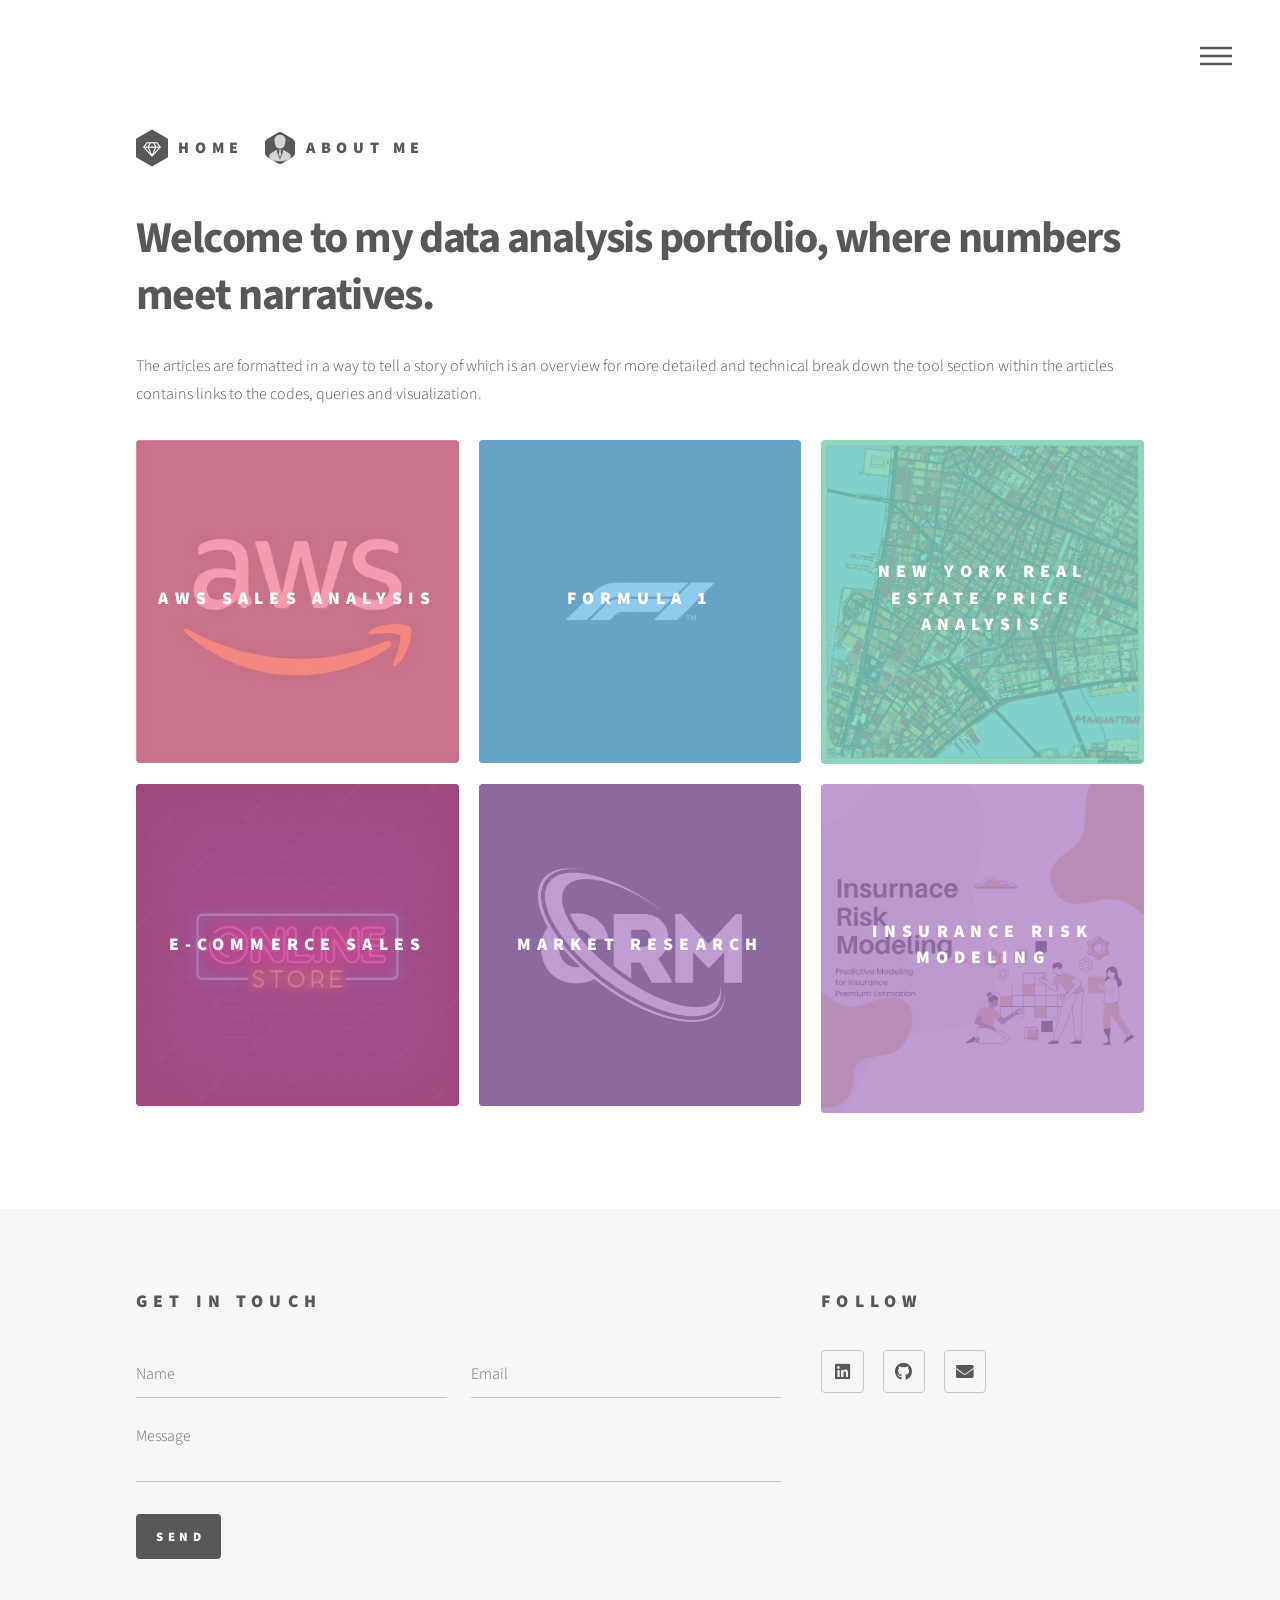
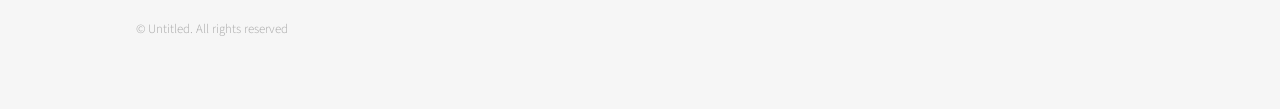
<file: index.html>
<html>
	<head>
		<title>Data Analysis Project Portfolio by Dagem H Tewodros </title>
		<meta charset="utf-8" />
		<meta name="viewport" content="width=device-width, initial-scale=1, user-scalable=no" />
		<link rel="stylesheet" href="assets/css/main.css" />
		<noscript><link rel="stylesheet" href="assets/css/noscript.css" /></noscript>
	</head>
	<body class="is-preload">
		<!-- Wrapper -->
			<div id="wrapper">

				<!-- Header -->
					<header id="header">
    					<div class="inner">
     					   <!-- Logo Container -->
      						  <div class="logo-container" style="display: flex; align-items: center;">
        			    <!-- First Logo and Link -->
           					 <a href="index.html" class="logo" style="display: flex; align-items: center; margin-right: 20px;">
             				   <span class="symbol"><img src="images/logo.svg" alt="" style="height: 40px;"/></span>
            					<span class="title">Home</span>
            				</a>

           				 <!-- Second Logo and Link -->
            				<a href="About Me.html" class="logo" style="display: flex; align-items: center;">
             				   <span class="symbol"><img src="images/about_me.svg" alt="" style="height: 40px;"/></span>
                				<span class="title">About Me</span>
            				</a>
        				</div>

       				 <!-- Nav -->
       					 <nav>
       					     <ul>
       					         <li><a href="#menu">Menu</a></li>
           					 </ul>
       					 </nav>
  					  </div>
					</header>


				<!-- Menu -->
					<nav id="menu">
						<h2>Menu</h2>
						<ul>
							<li><a href="index.html">Home</a></li>
							<li><a href="About Me.html">About Me</a></li>
						</ul>
					</nav>

				<!-- Main -->
					<div id="main">
						<div class="inner">
							<header>
								<h1>Welcome to my data analysis portfolio, where numbers meet narratives.</h1>
								<p>The articles are formatted in a way to tell a story of which is an overview for more detailed and technical break down the tool section within the articles contains links to the codes, queries and visualization. </p>
							</header>
							<section class="tiles">
								<article class="style1">
									<span class="image">
										<img src="images/AWS logo.jpeg" alt="" />
									</span>
									<a href="AWS Sales Analysis.html">
										<h2>AWS Sales Analysis</h2>
										<div class="content">
											<p>Data Normalization and Cleaning Through MySQL and Visualization Through Tableau</p>
										</div>
									</a>
								</article>
								<article class="style2">
									<span class="image">
										<img src="images/Formula one.jpeg" alt="" />
									</span>
									<a href="Formula 1.html">
										<h2>Formula 1</h2>
										<div class="content">
											<p>Data Cleaning and Expolration Through MySQL and Visualization Through Power BI </p>
										</div>
									</a>
								</article>
								<article class="style3">
									<span class="image">
										<img src="images/manhattan.png" alt="" />
									</span>
									<a href="New York Real Estate Price Analysis.html">
										<h2> New York Real Estate Price Analysis </h2>
										<div class="content">
											<p> Data Cleaning,Price Forcasting and Visualization Through Python</p>
										</div>
									</a>
								</article>
								<article class="style4">
									<span class="image">
										<img src="images/online shop.jpeg" alt="" />
									</span>
									<a href="E-Commerce Sales.html">
										<h2>E-Commerce Sales</h2>
										<div class="content">
											<p>Data Cleaning and Expolration Through MySQL and Visualization Through Power BI.</p>
										</div>
									</a>
								</article>
								<article class="style5">
									<span class="image">
										<img src="images/CRM icon.jpg" alt="" />
									</span>
									<a href="Market Research.html">
										<h2>Market Research</h2>
										<div class="content">
											<p>Collected and visualized(via Tableau) CRM data  from 2018–2023, resulting in a full market research report on Market trends and Competitor analysis.</p>
										</div>
									</a>
								</article>
								<article class="style5">
									<span class="image">
										<img src="images/Insurance Risk Modeling.png" alt="" />
									</span>
									<a href="Insurance Premium Pricing.html">
										<h2>Insurance Risk Modeling</h2>
										<div class="content">
											<p></p>
										</div>
									</a>
							</section>
						</div>
					</div>

				<!-- Footer -->
					<footer id="footer">
						<div class="inner">
							<section>
								<h2>Get in touch</h2>
								<form method="post" action="https://formspree.io/f/mrbzwany">
									<div class="fields">
										<div class="field half">
											<input type="text" name="name" id="name" placeholder="Name" required />
										</div>
										<div class="field half">
											<input type="email" name="email" id="email" placeholder="Email" required />
										</div>
										<div class="field">
											<textarea name="message" id="message" placeholder="Message" required></textarea>
										</div>
									</div>
									<ul class="actions">
										<li><input type="submit" value="Send" class="primary" /></li>
									</ul>
								</form>
							</section>
							<section>
								<h2>Follow</h2>
								<ul class="icons">
									<li><a href="https://www.linkedin.com/in/dagem-tewodros-414604302/" class="icon brands style2 fa-linkedin"><span class="label">Linked in</span></a></li>
									<li><a href="https://github.com/Dagem-H-Tewodros" class="icon brands style2 fa-github"><span class="label">GitHub</span></a></li>
									<li><a href="mailto:dagem.h.tewodros@gmail.com" class="icon solid style2 fa-envelope"><span class="label">Email</span></a></li>
								</ul>
							</section>
							<ul class="copyright">
								<li>&copy; Untitled. All rights reserved</li></li>
							</ul>
						</div>
					</footer>

			</div>

		<!-- Scripts -->
			<script src="assets/js/jquery.min.js"></script>
			<script src="assets/js/browser.min.js"></script>
			<script src="assets/js/breakpoints.min.js"></script>
			<script src="assets/js/util.js"></script>
			<script src="assets/js/main.js"></script>

	</body>
</html>
</file>
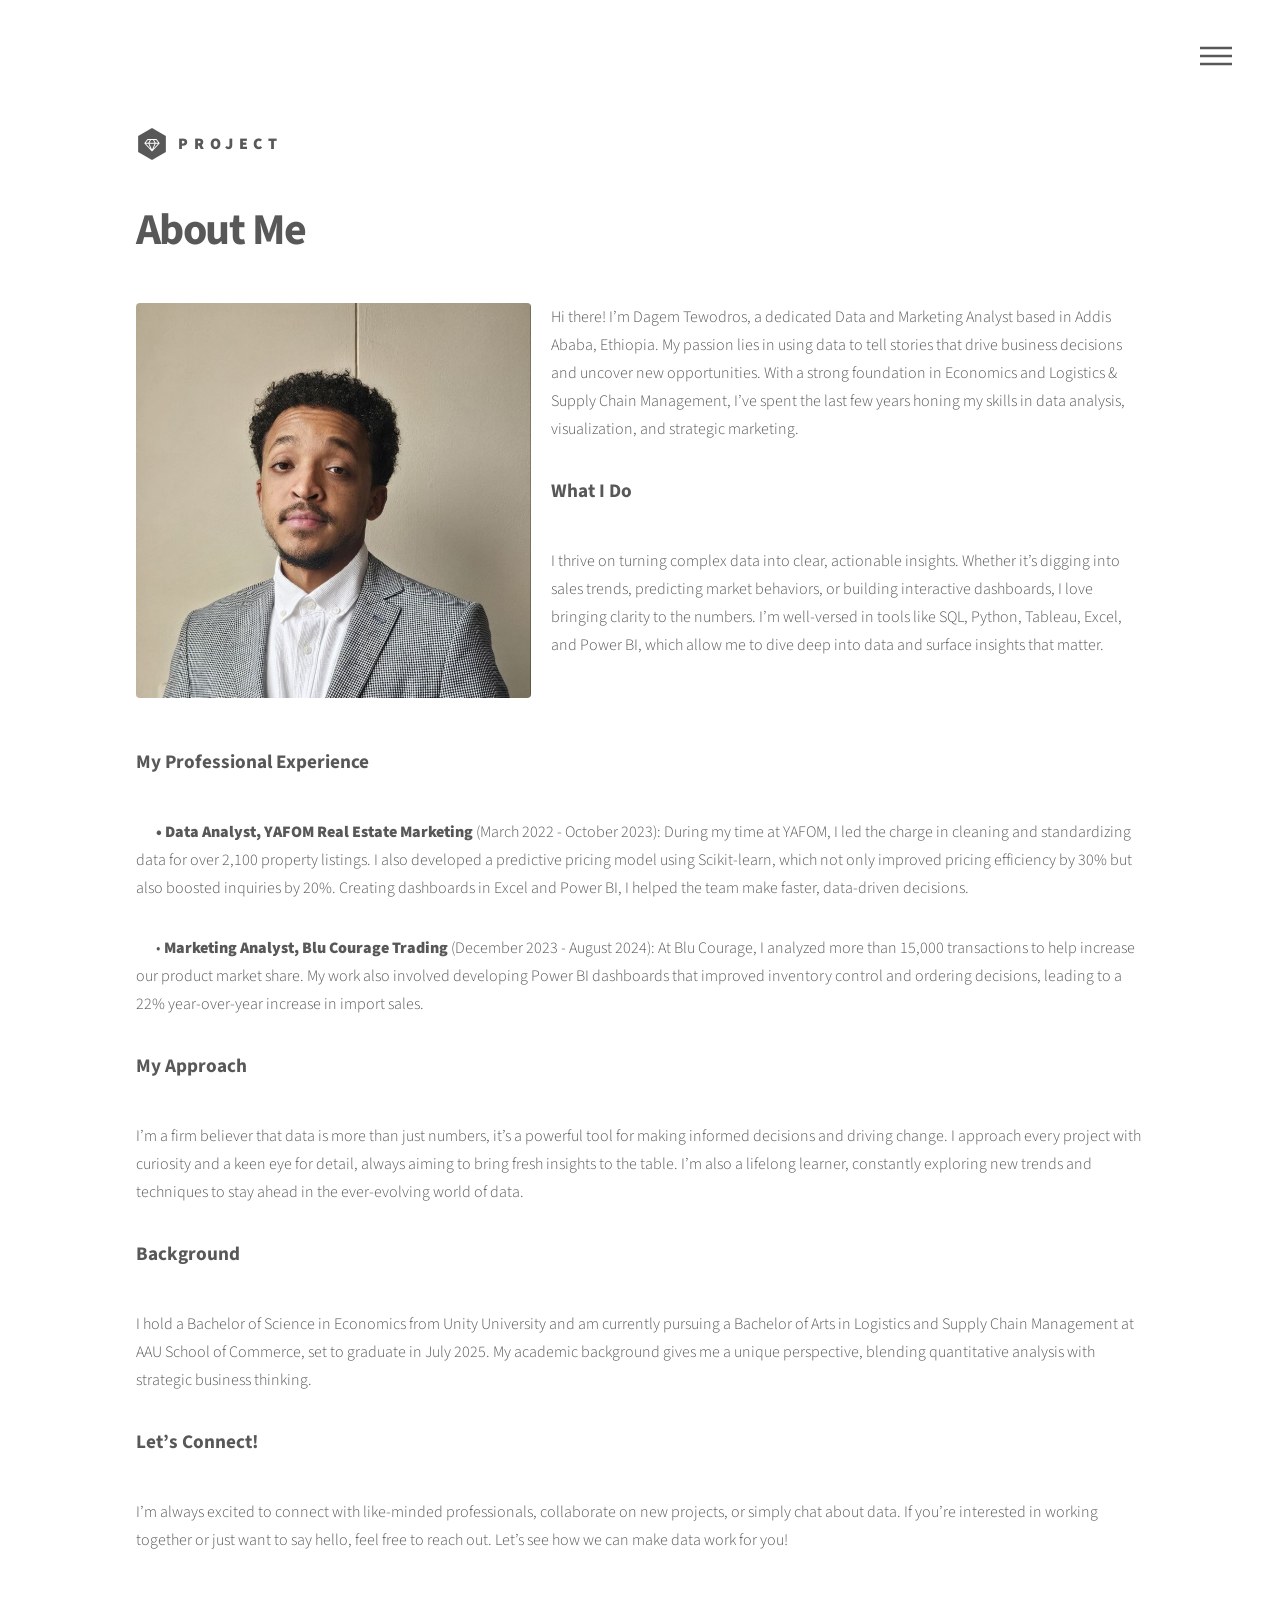
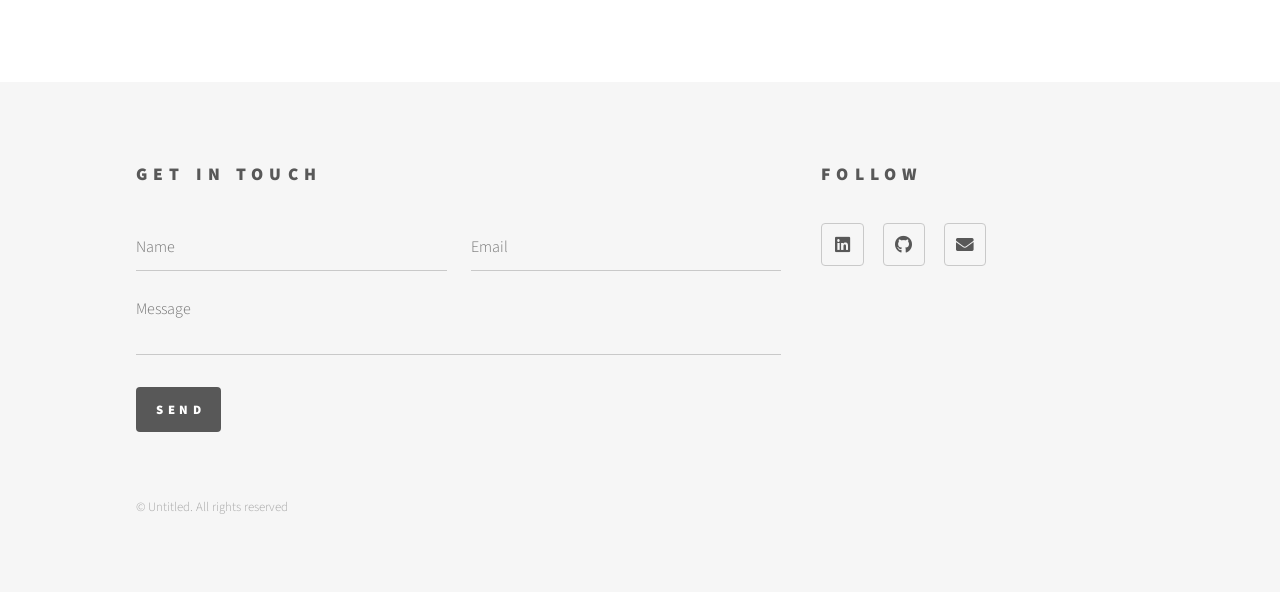
<file: About Me.html>
<!DOCTYPE HTML>
<!--
    Phantom by HTML5 UP
    html5up.net | @ajlkn
    Free for personal and commercial use under the CCA 3.0 license (html5up.net/license)
-->
<html>

<head>
    <title>About Me</title>
    <meta charset="utf-8" />
    <meta name="viewport" content="width=device-width, initial-scale=1, user-scalable=no" />
    <link rel="stylesheet" href="assets/css/main.css" />
    <noscript>
        <link rel="stylesheet" href="assets/css/noscript.css" />
    </noscript>

    <style>
        /* Flex container */
        .container {
            display: flex;
            align-items: flex-start;
        }

        /* Image container */
        .image.main {
            width: 40%;
            max-width: 600px;
            margin-right: 20px; /* Space between image and text */
        }

        .image.main img {
            width: 100%;
            height: auto;
            object-fit: cover;
        }

        /* Paragraph container */
        .content {
            width: 60%;
        }
    </style>
</head>

<body class="is-preload">
    <!-- Wrapper -->
    <div id="wrapper">

        <!-- Header -->
        <header id="header">
            <div class="inner">

                <!-- Logo -->
                <a href="index.html" class="logo">
                    <span class="symbol"><img src="images/logo.svg" alt="" /></span><span class="title">Project</span>
                </a>

                <!-- Nav -->
                <nav>
                    <ul>
                        <li><a href="#menu">Menu</a></li>
                    </ul>
                </nav>

            </div>
        </header>

        <!-- Menu -->
        <nav id="menu">
            <h2>Menu</h2>
            <ul>
                <li><a href="index.html">Home</a></li>
                <li><a href="About Me.html">About</a></li>
            </ul>
        </nav>

        <!-- Main -->
        <div id="main">
            <div class="inner">
                <h1>About Me</h1>

                <!-- Flex container for image and paragraph -->
                <div class="container">
                    <!-- Image -->
                    <span class="image main"><img src="images/1.jpg" alt="About Me Image" /></span>

                    <!-- Text content -->
                    <div class="content">
                        <p>Hi there! I’m Dagem Tewodros, a dedicated Data and Marketing Analyst based in Addis Ababa, Ethiopia. My passion lies in using data to tell stories that drive business decisions and uncover new opportunities. With a strong foundation in Economics and Logistics & Supply Chain Management, I’ve spent the last few years honing my skills in data analysis, visualization, and strategic marketing.</p>
						<p style="font-weight: bold; font-size: 1.2em;">What I Do</p>
                        <p>I thrive on turning complex data into clear, actionable insights. Whether it’s digging into sales trends, predicting market behaviors, or building interactive dashboards, I love bringing clarity to the numbers. I’m well-versed in tools like SQL, Python, Tableau, Excel, and Power BI, which allow me to dive deep into data and surface insights that matter.</p>

                    </div>
                </div>
                <p style="font-weight: bold; font-size: 1.2em;">My Professional Experience</p>
<p style="text-indent: 20px;"><b>• Data Analyst, YAFOM Real Estate Marketing </b>(March 2022 - October 2023): During my time at YAFOM, I led the charge in cleaning and standardizing data for over 2,100 property listings. I also developed a predictive pricing model using Scikit-learn, which not only improved pricing efficiency by 30% but also boosted inquiries by 20%. Creating dashboards in Excel and Power BI, I helped the team make faster, data-driven decisions.</p>
<p style="text-indent: 20px;">•<b> Marketing Analyst, Blu Courage Trading </b>(December 2023 - August 2024): At Blu Courage, I analyzed more than 15,000 transactions to help increase our product market share. My work also involved developing Power BI dashboards that improved inventory control and ordering decisions, leading to a 22% year-over-year increase in import sales. </p>

<p style="font-weight: bold; font-size: 1.2em;">My Approach</p>
<p>I’m a firm believer that data is more than just numbers, it’s a powerful tool for making informed decisions and driving change. I approach every project with curiosity and a keen eye for detail, always aiming to bring fresh insights to the table. I’m also a lifelong learner, constantly exploring new trends and techniques to stay ahead in the ever-evolving world of data.</p>

<p style="font-weight: bold; font-size: 1.2em;">Background</p>
<p>I hold a Bachelor of Science in Economics from Unity University and am currently pursuing a Bachelor of Arts in Logistics and Supply Chain Management at AAU School of Commerce, set to graduate in July 2025. My academic background gives me a unique perspective, blending quantitative analysis with strategic business thinking.</p>

<p style="font-weight: bold; font-size: 1.2em;">Let’s Connect!</p>
<p>I’m always excited to connect with like-minded professionals, collaborate on new projects, or simply chat about data. If you’re interested in working together or just want to say hello, feel free to reach out. Let’s see how we can make data work for you!</p>
                
            </div>
        </div>

        <!-- Footer -->
        <footer id="footer">
            <div class="inner">
                <section>
                    <h2>Get in touch</h2>
                    <form method="post" action="https://formspree.io/f/mrbzwany">
                        <div class="fields">
                            <div class="field half">
                                <input type="text" name="name" id="name" placeholder="Name" required />
                            </div>
                            <div class="field half">
                                <input type="email" name="email" id="email" placeholder="Email" required />
                            </div>
                            <div class="field">
                                <textarea name="message" id="message" placeholder="Message" required></textarea>
                            </div>
                        </div>
                        <ul class="actions">
                            <li><input type="submit" value="Send" class="primary" /></li>
                        </ul>
                    </form>
                </section>
                
                <section>
                    <h2>Follow</h2>
                    <ul class="icons">
                        <li><a href="https://www.linkedin.com/in/dagem-tewodros-414604302/"
                                class="icon brands style2 fa-linkedin"><span class="label">Linked in</span></a></li>
                        <li><a href="https://github.com/Dagem-H-Tewodros" class="icon brands style2 fa-github"><span
                                    class="label">GitHub</span></a></li>
                        <li><a href="mailto:dagem.h.tewodros@gmail.com" class="icon solid style2 fa-envelope"><span
                                    class="label">Email</span></a></li>
                    </ul>
                </section>
                <ul class="copyright">
                    <li>&copy; Untitled. All rights reserved</li>
                    
                </ul>
            </div>
        </footer>

    </div>

    <!-- Scripts -->
    <script src="assets/js/jquery.min.js"></script>
    <script src="assets/js/browser.min.js"></script>
    <script src="assets/js/breakpoints.min.js"></script>
    <script src="assets/js/util.js"></script>
    <script src="assets/js/main.js"></script>

</body>

</html>
</file>
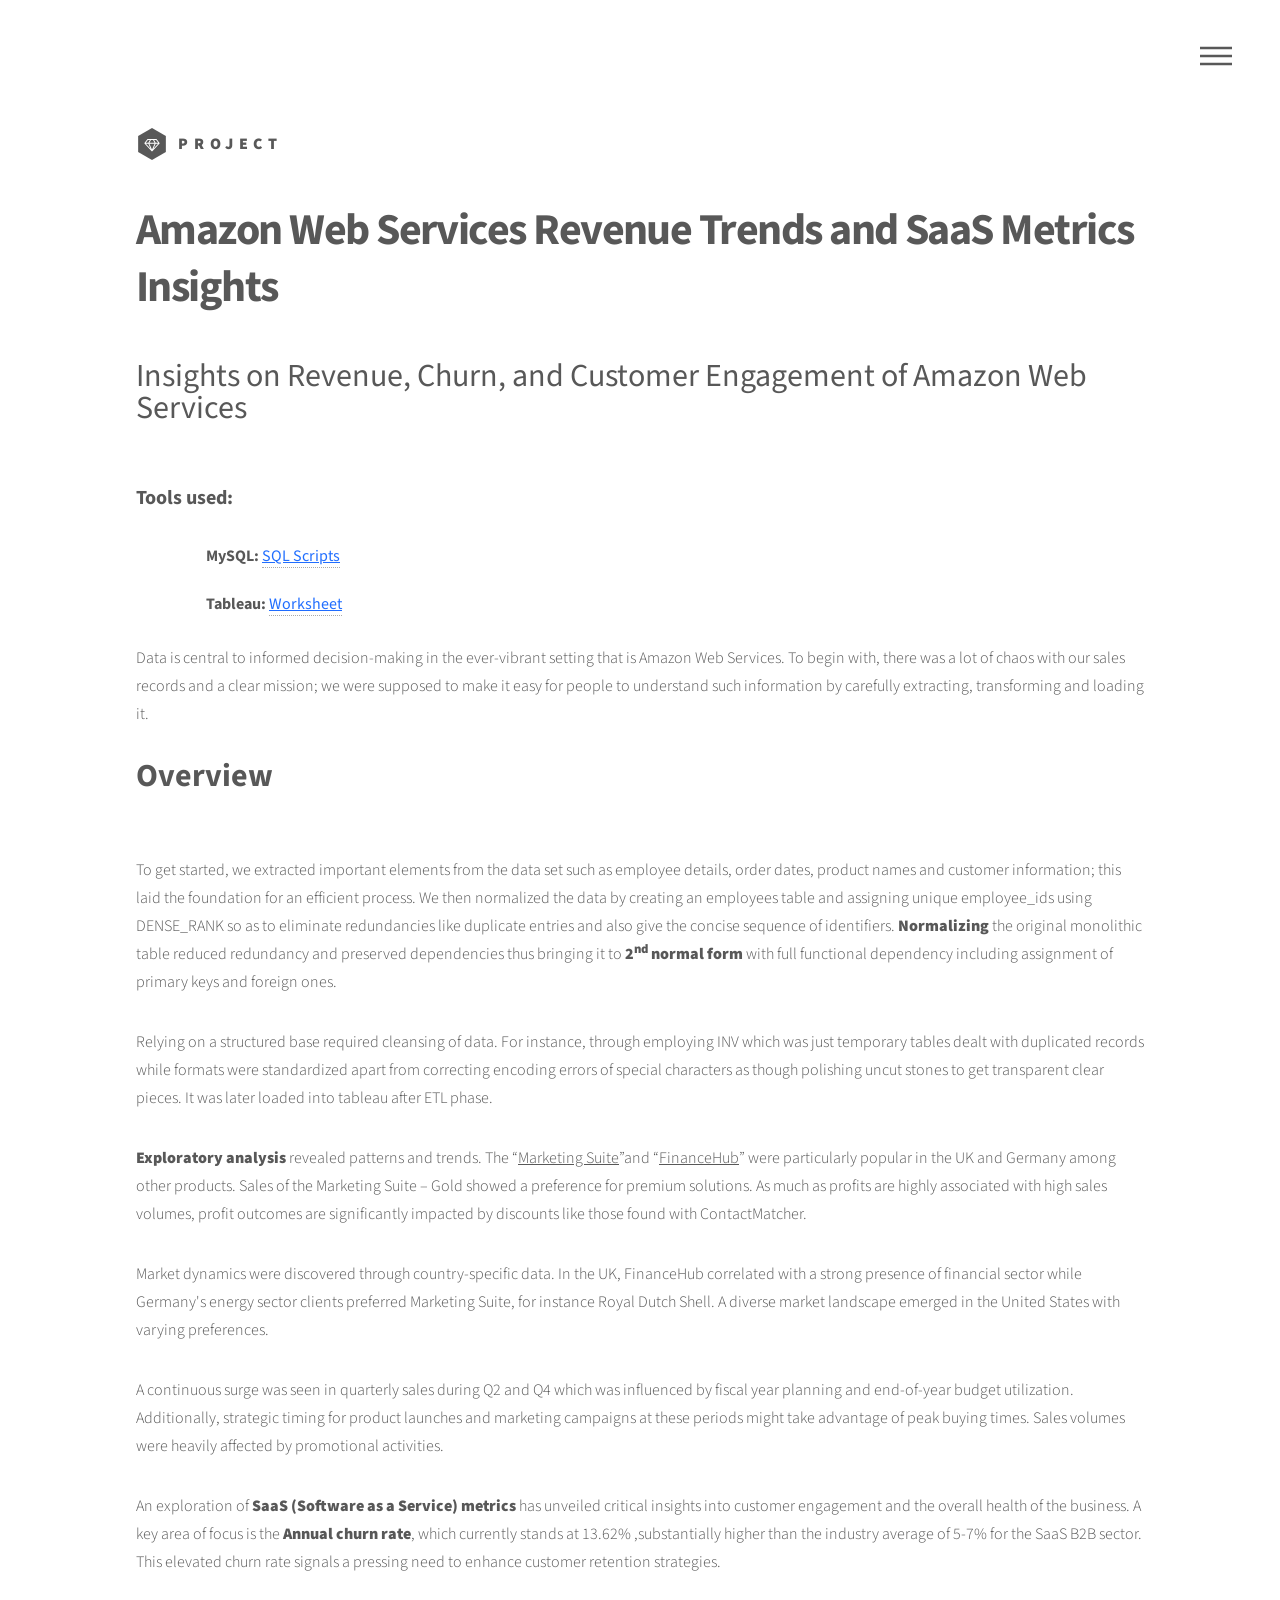
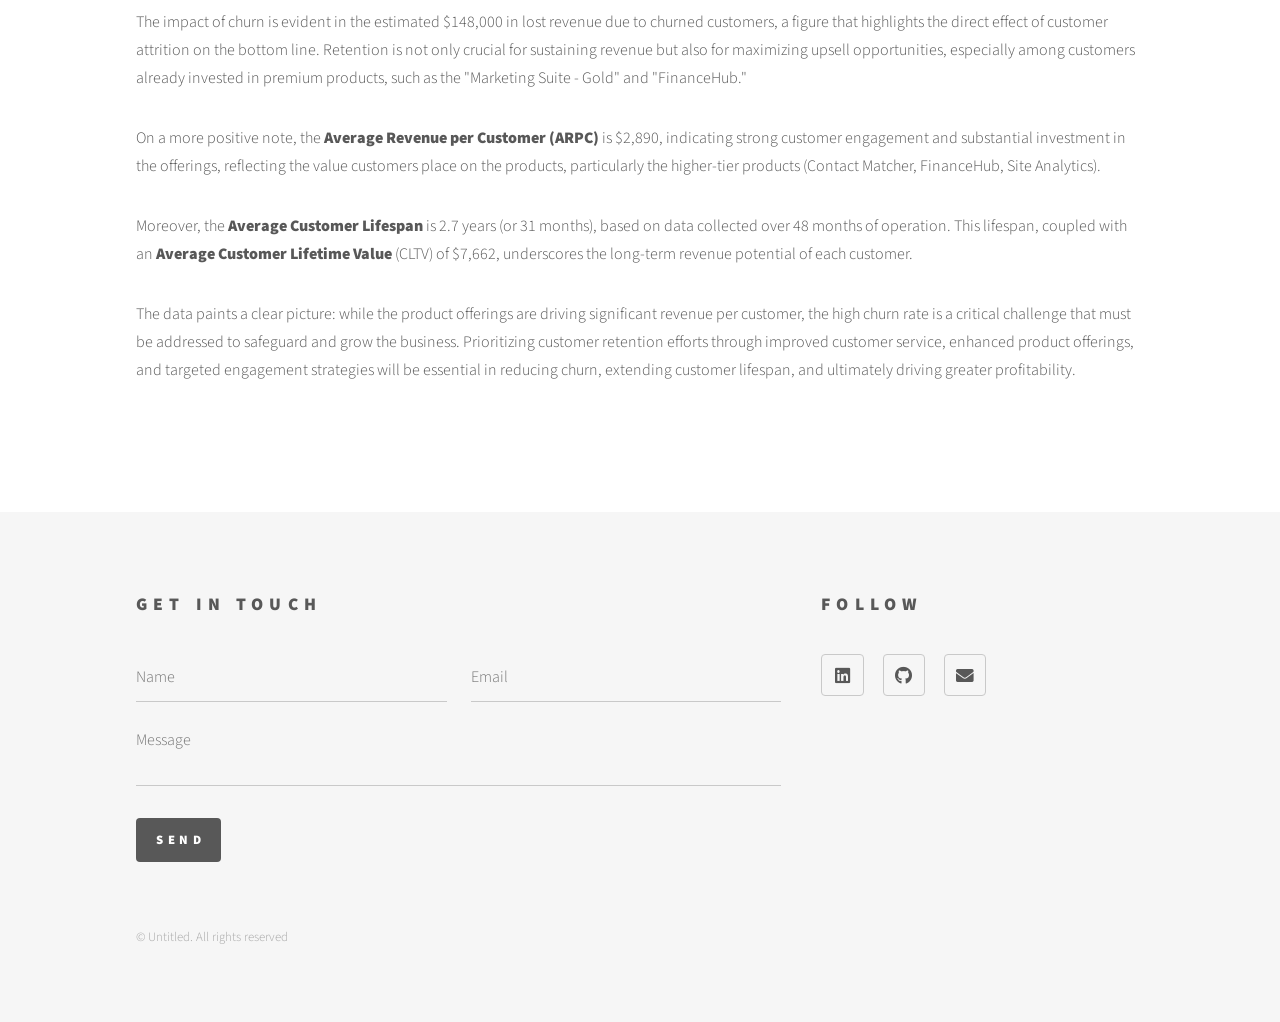
<file: AWS Sales Analysis.html>
<!DOCTYPE HTML>
<!--
    Phantom by HTML5 UP
    html5up.net | @ajlkn
    Free for personal and commercial use under the CCA 3.0 license (html5up.net/license)
-->
<html>
<head>
    <title>AWS Sales Analysis</title>
    <meta charset="utf-8" />
    <meta name="viewport" content="width=device-width, initial-scale=1, user-scalable=no" />
    <link rel="stylesheet" href="assets/css/main.css" />
    <noscript><link rel="stylesheet" href="assets/css/noscript.css" /></noscript>
    <style>
        .overview-header {
            font-weight: bold;
            font-size: 2.00em;
            line-height: 1.0;
        }
        .subtitle-header {
            font-weight: normal;
            font-size: 2.00em;
            line-height: 1.0;
        }
        .tools-header {
            font-weight: bold;
            font-size: 1.25em;
            line-height: 1.0;
        }
        .tools-item {
            font-weight: bold;
            margin-left: 70px;
            line-height: 1.0;
        }
        .tools-item a {
            font-weight: normal;
            color: rgba(0, 89, 255, 0.873);
            text-decoration: underline;
        }
    </style>
</head>
<body class="is-preload">
    <!-- Wrapper -->
    <div id="wrapper">

        <!-- Header -->
        <header id="header">
            <div class="inner">

                <!-- Logo -->
                <a href="index.html" class="logo">
                    <span class="symbol"><img src="images/logo.svg" alt="" /></span><span class="title">Project</span>
                </a>

                <!-- Nav -->
                <nav>
                    <ul>
                        <li><a href="#menu">Menu</a></li>
                    </ul>
                </nav>

            </div>
        </header>

        <!-- Menu -->
        <nav id="menu">
            <h2>Menu</h2>
            <ul>
                <li><a href="index.html">Home</a></li>
                <li><a href="About Me.html">About Me</a></li>
            </ul>
        </nav>

        <!-- Main -->
        <div id="main">
            <div class="inner">
                <h1>Amazon Web Services Revenue Trends and SaaS Metrics Insights</h1> 
                <p class="subtitle-header"> Insights on Revenue, Churn, and Customer Engagement of Amazon Web Services </p>
                <p class="tools-header">Tools used:</p>
                <p class="tools-item">MySQL: <a href="https://github.com/Dagem-H-Tewodros/Amazon-Web-Service-Revenue-and-SaaS-Metrics-Analysis.git">SQL Scripts</a></p>
                <p class="tools-item">Tableau: <a href="https://public.tableau.com/views/AmazonWebServicesSaasOverview/AWSSalesSummary?:language=en-US&publish=yes&:sid=&:redirect=auth&:display_count=n&:origin=viz_share_link">Worksheet</a></p>
                <p>Data is central to informed decision-making in the ever-vibrant setting that is Amazon Web Services. To begin with, there was a lot of chaos with our sales records and a clear mission; we were supposed to make it easy for people to understand such information by carefully extracting, transforming and loading it.</p>
                <div class='tableauPlaceholder' id='viz1726683876150' style='position: relative; margin-left: -100px;'><noscript><a href='#'><img alt='AWS Sales | Summary ' src='https:&#47;&#47;public.tableau.com&#47;static&#47;images&#47;Am&#47;AmazonWebServicesSaasOverview&#47;AWSSalesSummary&#47;1_rss.png' style='border: none' /></a></noscript><object class='tableauViz'  style='display:none;'><param name='host_url' value='https%3A%2F%2Fpublic.tableau.com%2F' /> <param name='embed_code_version' value='3' /> <param name='site_root' value='' /><param name='name' value='AmazonWebServicesSaasOverview&#47;AWSSalesSummary' /><param name='tabs' value='no' /><param name='toolbar' value='yes' /><param name='static_image' value='https:&#47;&#47;public.tableau.com&#47;static&#47;images&#47;Am&#47;AmazonWebServicesSaasOverview&#47;AWSSalesSummary&#47;1.png' /> <param name='animate_transition' value='yes' /><param name='display_static_image' value='yes' /><param name='display_spinner' value='yes' /><param name='display_overlay' value='yes' /><param name='display_count' value='yes' /><param name='language' value='en-US' /><param name='filter' value='publish=yes' /></object></div>                <script type='text/javascript'>                    var divElement = document.getElementById('viz1726683876150');                    var vizElement = divElement.getElementsByTagName('object')[0];                    if ( divElement.offsetWidth > 800 ) { vizElement.style.width='1400px';vizElement.style.height='827px';} else if ( divElement.offsetWidth > 500 ) { vizElement.style.width='1400px';vizElement.style.height='827px';} else { vizElement.style.width='100%';vizElement.style.height='3877px';}                     var scriptElement = document.createElement('script');                    scriptElement.src = 'https://public.tableau.com/javascripts/api/viz_v1.js';                    vizElement.parentNode.insertBefore(scriptElement, vizElement);                </script>
                <p> </p>
                <p> </p>
                <p class="overview-header">Overview</p>
                <p>To get started, we extracted important elements from the data set such as employee details, order dates, product names and customer information; this laid the foundation for an efficient process. We then normalized the data by creating an employees table and assigning unique employee_ids using DENSE_RANK so as to eliminate redundancies like duplicate entries and also give the concise sequence of identifiers. <b>Normalizing</b> the original monolithic table reduced redundancy and preserved dependencies thus bringing it to <b>2<sup>nd</sup> normal form</b> with full functional dependency including assignment of primary keys and foreign ones.</p>
                <p>Relying on a structured base required cleansing of data. For instance, through employing INV which was just temporary tables dealt with duplicated records while formats were standardized apart from correcting encoding errors of special characters as though polishing uncut stones to get transparent clear pieces. It was later loaded into tableau after ETL phase.</p>
                <p><b>Exploratory analysis</b> revealed patterns and trends. The “<u>Marketing Suite</u>”and “<u>FinanceHub</u>” were particularly popular in the UK and Germany among other products. Sales of the Marketing Suite – Gold showed a preference for premium solutions. As much as profits are highly associated with high sales volumes, profit outcomes are significantly impacted by discounts like those found with ContactMatcher.</p>
                <p>Market dynamics were discovered through country-specific data. In the UK, FinanceHub correlated with a strong presence of financial sector while Germany's energy sector clients preferred Marketing Suite, for instance Royal Dutch Shell. A diverse market landscape emerged in the United States with varying preferences.</p>
                <p>A continuous surge was seen in quarterly sales during Q2 and Q4 which was influenced by fiscal year planning and end-of-year budget utilization. Additionally, strategic timing for product launches and marketing campaigns at these periods might take advantage of peak buying times. Sales volumes were heavily affected by promotional activities.</p>
                <p>An exploration of <b>SaaS (Software as a Service) metrics</b> has unveiled critical insights into customer engagement and the overall health of the business. A key area of focus is the <b>Annual churn rate</b>, which currently stands at 13.62% ,substantially higher than the industry average of 5-7% for the SaaS B2B sector. This elevated churn rate signals a pressing need to enhance customer retention strategies.</p>
                <p>The impact of churn is evident in the estimated $148,000 in lost revenue due to churned customers, a figure that highlights the direct effect of customer attrition on the bottom line. Retention is not only crucial for sustaining revenue but also for maximizing upsell opportunities, especially among customers already invested in premium products, such as the "Marketing Suite - Gold" and "FinanceHub."</p>
                <p>On a more positive note, the <b>Average Revenue per Customer (ARPC)</b> is $2,890, indicating strong customer engagement and substantial investment in the offerings, reflecting the value customers place on the products, particularly the higher-tier products (Contact Matcher, FinanceHub, Site Analytics).</p>
                <p>Moreover, the <b>Average Customer Lifespan</b> is 2.7 years (or 31 months), based on data collected over 48 months of operation. This lifespan, coupled with an <b>Average Customer Lifetime Value</b> (CLTV) of $7,662, underscores the long-term revenue potential of each customer.</p>
                <p>The data paints a clear picture: while the product offerings are driving significant revenue per customer, the high churn rate is a critical challenge that must be addressed to safeguard and grow the business. Prioritizing customer retention efforts through improved customer service, enhanced product offerings, and targeted engagement strategies will be essential in reducing churn, extending customer lifespan, and ultimately driving greater profitability.</p>
            </div>
        </div>

        <!-- Footer -->
        <footer id="footer">
            <div class="inner">
                <section>
                    <h2>Get in touch</h2>
                    <form method="post" action="https://formspree.io/f/mrbzwany">
                        <div class="fields">
                            <div class="field half">
                                <input type="text" name="name" id="name" placeholder="Name" required />
                            </div>
                            <div class="field half">
                                <input type="email" name="email" id="email" placeholder="Email" required />
                            </div>
                            <div class="field">
                                <textarea name="message" id="message" placeholder="Message" required></textarea>
                            </div>
                        </div>
                        <ul class="actions">
                            <li><input type="submit" value="Send" class="primary" /></li>
                        </ul>
                    </form>
                </section>
                <section>
                    <h2>Follow</h2>
                    <ul class="icons">
                        <li><a href="https://www.linkedin.com/in/dagem-tewodros-414604302/" class="icon brands style2 fa-linkedin"><span class="label">Linked in</span></a></li>
									<li><a href="https://github.com/Dagem-H-Tewodros" class="icon brands style2 fa-github"><span class="label">GitHub</span></a></li>
									<li><a href="mailto:dagem.h.tewodros@gmail.com" class="icon solid style2 fa-envelope"><span class="label">Email</span></a></li>
                    </ul>
                </section>
                <ul class="copyright">
                    <li>&copy; Untitled. All rights reserved</li></li>
                </ul>
            </div>
        </footer>

    </div>

    <!-- Scripts -->
    <script src="assets/js/jquery.min.js"></script>
    <script src="assets/js/browser.min.js"></script>
    <script src="assets/js/breakpoints.min.js"></script>
    <script src="assets/js/util.js"></script>
    <script src="assets/js/main.js"></script>

</body>
</html>
</file>
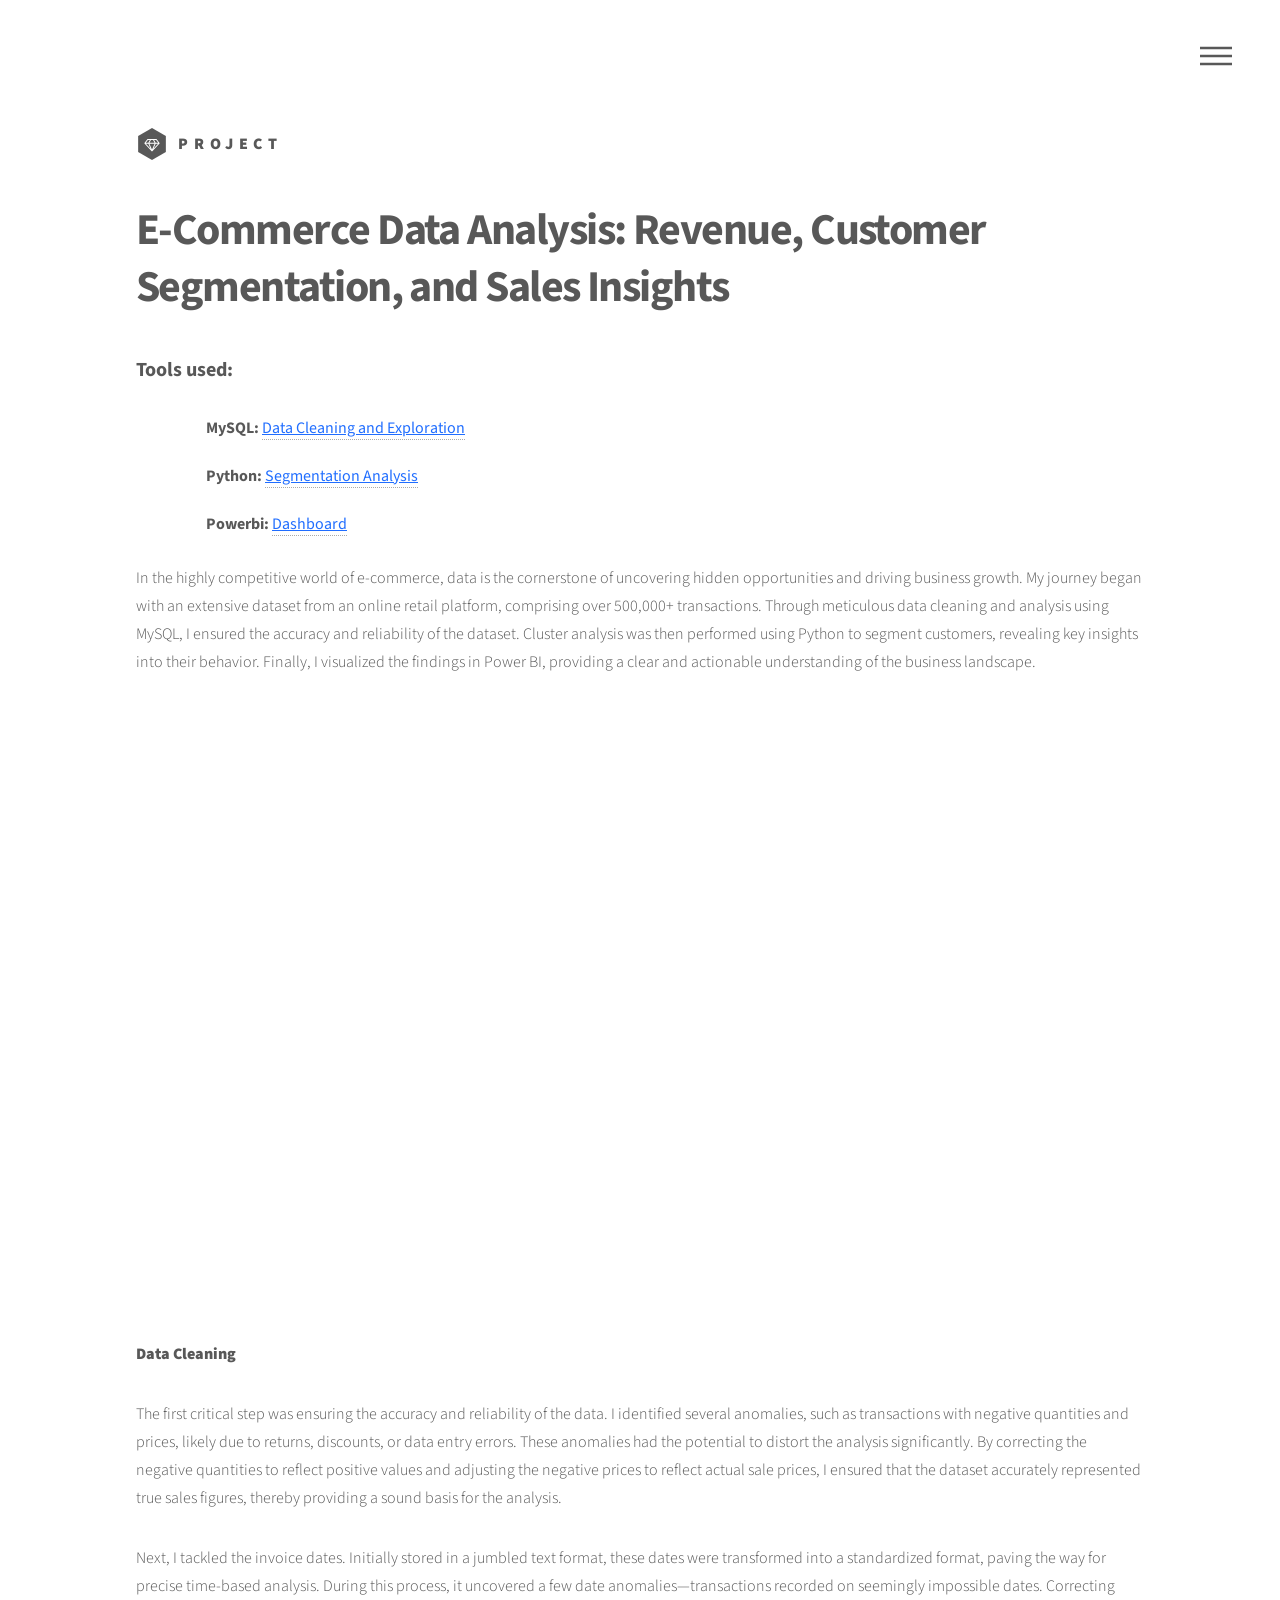
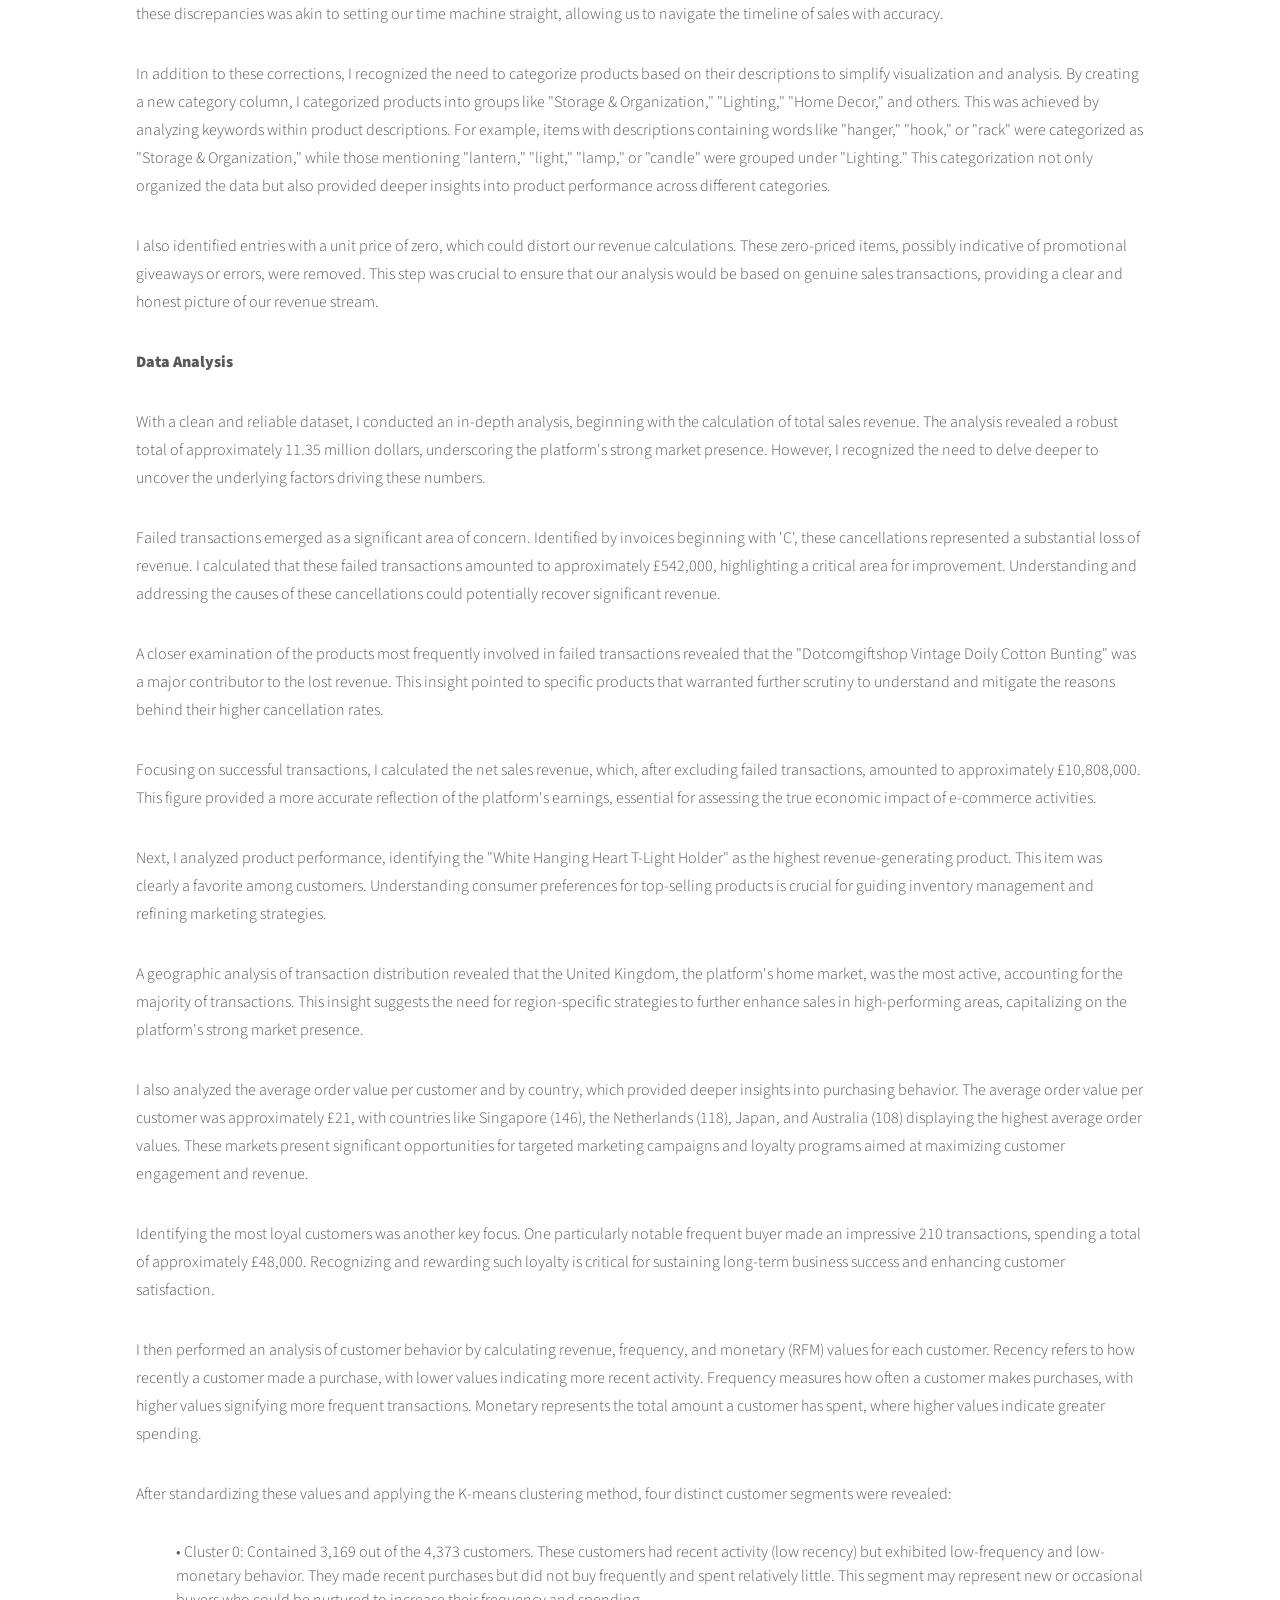
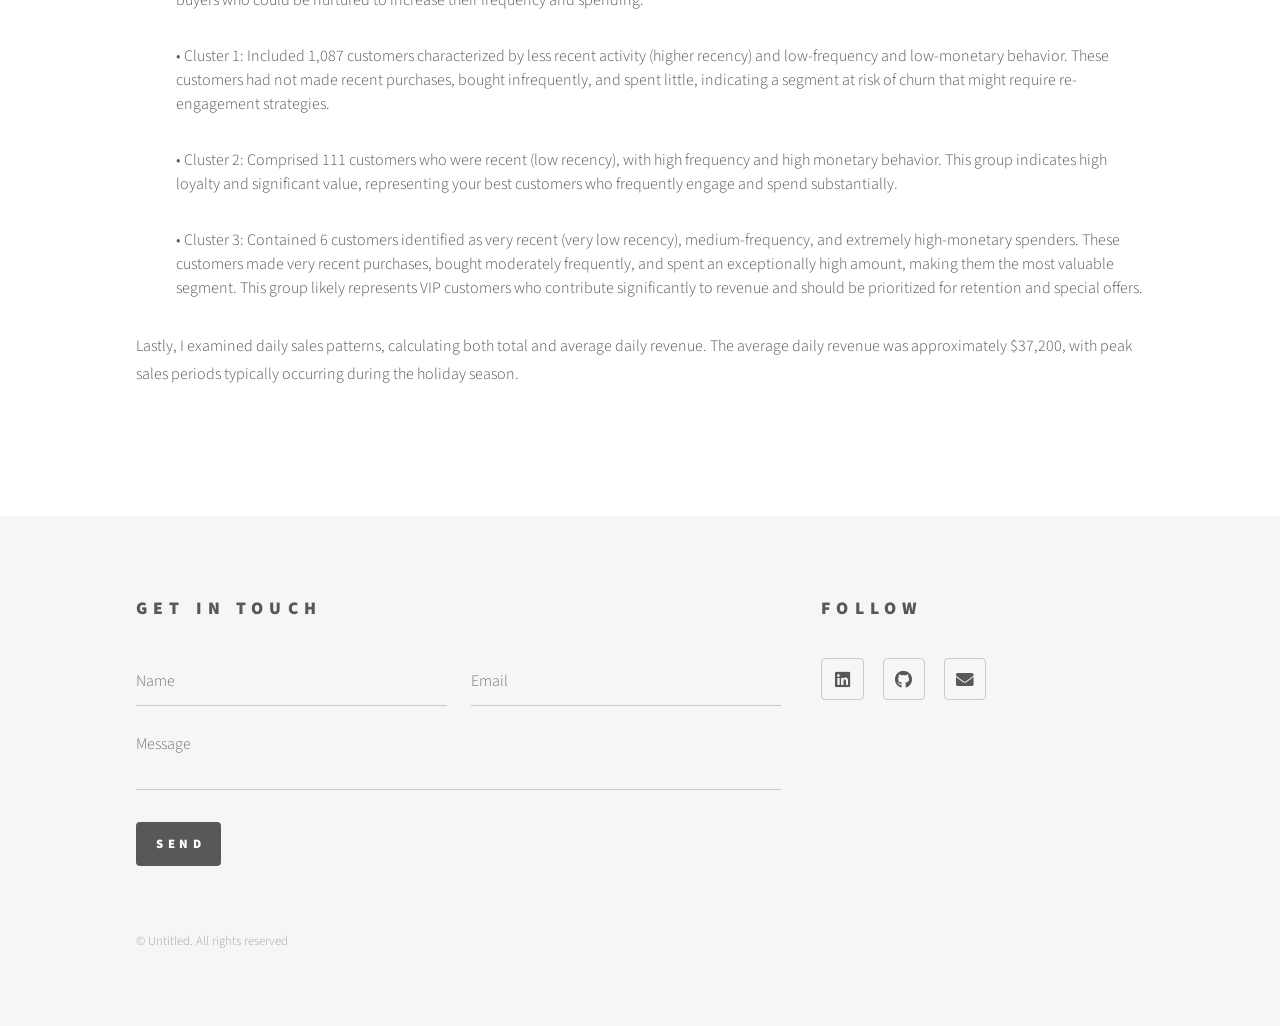
<file: E-Commerce Sales.html>
<!DOCTYPE HTML>
<!--
	Phantom by HTML5 UP
	html5up.net | @ajlkn
	Free for personal and commercial use under the CCA 3.0 license (html5up.net/license)
-->
<html>
	<head>
		<title>E-Commerce Sales</title>
		<meta charset="utf-8" />
		<meta name="viewport" content="width=device-width, initial-scale=1, user-scalable=no" />
		<link rel="stylesheet" href="assets/css/main.css" />
		<noscript><link rel="stylesheet" href="assets/css/noscript.css" /></noscript>
		<style>
			.tools-header {
				font-weight: bold;
				font-size: 1.25em;
				line-height: 1.0;
			}
			.tools-item {
				font-weight: bold;
				margin-left: 70px;
				line-height: 1.0;
			}
			.tools-item a {
				font-weight: normal;
			}
			.tools-item a {
            font-weight: normal;
            color: rgba(0, 89, 255, 0.873);
            text-decoration: underline;
			}
		</style>
	</head>
	<body class="is-preload">
		<!-- Wrapper -->
			<div id="wrapper">

				<!-- Header -->
					<header id="header">
						<div class="inner">

							<!-- Logo -->
								<a href="index.html" class="logo">
									<span class="symbol"><img src="images/logo.svg" alt="" /></span><span class="title">Project</span>
								</a>

							<!-- Nav -->
								<nav>
									<ul>
										<li><a href="#menu">Menu</a></li>
									</ul>
								</nav>

						</div>
					</header>

				<!-- Menu -->
					<nav id="menu">
						<h2>Menu</h2>
						<ul>
							<li><a href="index.html">Home</a></li>
							<li><a href="About Me.html">About Me</a></li>
						</ul>
					</nav>

				<!-- Main -->
					<div id="main">
						<div class="inner">
							<h1>E-Commerce Data Analysis: Revenue, Customer Segmentation, and Sales Insights</h1>
							<p class="tools-header">Tools used:</p>
                			<p class="tools-item">MySQL: <a href="https://github.com/Dagem-H-Tewodros/E-Commerce-Data-Analysis-Revenue-Customer-Segmentation-and-Sales-Insights.git">Data Cleaning and Exploration</a></p>
							<p class="tools-item">Python: <a href="https://github.com/Dagem-H-Tewodros/E-Commerce-Data-Analysis-Revenue-Customer-Segmentation-and-Sales-Insights.git">Segmentation Analysis</a></p>
               				<p class="tools-item">Powerbi: <a href="https://app.powerbi.com/view?r=eyJrIjoiODFkYzBjN2UtMWMwYi00MzQxLWExOTItMWQzNjQ4MDJiMGQwIiwidCI6IjQ3NmZjNmYxLTc0YjYtNDBiMS1hNjEzLWNhOTA2MmY5YzM1MyJ9&pageName=c775a3abf1178bf8ca4e">Dashboard</a></p>
							<p>In the highly competitive world of e-commerce, data is the cornerstone of uncovering hidden opportunities and driving business growth. My journey began with an extensive dataset from an online retail platform, comprising over 500,000+ transactions. Through meticulous data cleaning and analysis using MySQL, I ensured the accuracy and reliability of the dataset. Cluster analysis was then performed using Python to segment customers, revealing key insights into their behavior. Finally, I visualized the findings in Power BI, providing a clear and actionable understanding of the business landscape.</p>
							<div style="display: flex; justify-content: center; margin: 20px 0;">
								<iframe title="E-Commerce Dashboard" width="1024" height="612" src="https://app.powerbi.com/view?r=eyJrIjoiODFkYzBjN2UtMWMwYi00MzQxLWExOTItMWQzNjQ4MDJiMGQwIiwidCI6IjQ3NmZjNmYxLTc0YjYtNDBiMS1hNjEzLWNhOTA2MmY5YzM1MyJ9&pageName=c775a3abf1178bf8ca4e" frameborder="0" allowFullScreen="true"></iframe>
							</div>							
							<p><b>Data Cleaning</b></p>
							<p>The first critical step was ensuring the accuracy and reliability of the data. I identified several anomalies, such as transactions with negative quantities and prices, likely due to returns, discounts, or data entry errors. These anomalies had the potential to distort the analysis significantly. By correcting the negative quantities to reflect positive values and adjusting the negative prices to reflect actual sale prices, I ensured that the dataset accurately represented true sales figures, thereby providing a sound basis for the analysis.</p>
							<p>Next, I tackled the invoice dates. Initially stored in a jumbled text format, these dates were transformed into a standardized format, paving the way for precise time-based analysis. During this process, it uncovered a few date anomalies—transactions recorded on seemingly impossible dates. Correcting these discrepancies was akin to setting our time machine straight, allowing us to navigate the timeline of sales with accuracy.</p>
							<p>In addition to these corrections, I recognized the need to categorize products based on their descriptions to simplify visualization and analysis. By creating a new category column, I categorized products into groups like "Storage & Organization," "Lighting," "Home Decor," and others. This was achieved by analyzing keywords within product descriptions. For example, items with descriptions containing words like "hanger," "hook," or "rack" were categorized as "Storage & Organization," while those mentioning "lantern," "light," "lamp," or "candle" were grouped under "Lighting." This categorization not only organized the data but also provided deeper insights into product performance across different categories.</p>
							<p>I also identified entries with a unit price of zero, which could distort our revenue calculations. These zero-priced items, possibly indicative of promotional giveaways or errors, were removed. This step was crucial to ensure that our analysis would be based on genuine sales transactions, providing a clear and honest picture of our revenue stream.</p>
							<p><b>Data Analysis</b></p>
							<p>With a clean and reliable dataset, I conducted an in-depth analysis, beginning with the calculation of total sales revenue. The analysis revealed a robust total of approximately 11.35 million dollars, underscoring the platform's strong market presence. However, I recognized the need to delve deeper to uncover the underlying factors driving these numbers.</p>
							<p>Failed transactions emerged as a significant area of concern. Identified by invoices beginning with 'C', these cancellations represented a substantial loss of revenue. I calculated that these failed transactions amounted to approximately £542,000, highlighting a critical area for improvement. Understanding and addressing the causes of these cancellations could potentially recover significant revenue.</p>
							<p>A closer examination of the products most frequently involved in failed transactions revealed that the "Dotcomgiftshop Vintage Doily Cotton Bunting" was a major contributor to the lost revenue. This insight pointed to specific products that warranted further scrutiny to understand and mitigate the reasons behind their higher cancellation rates.</p>
							<p>Focusing on successful transactions, I calculated the net sales revenue, which, after excluding failed transactions, amounted to approximately £10,808,000. This figure provided a more accurate reflection of the platform's earnings, essential for assessing the true economic impact of e-commerce activities.</p>
							<p>Next, I analyzed product performance, identifying the "White Hanging Heart T-Light Holder" as the highest revenue-generating product. This item was clearly a favorite among customers. Understanding consumer preferences for top-selling products is crucial for guiding inventory management and refining marketing strategies.</p>
							<p>A geographic analysis of transaction distribution revealed that the United Kingdom, the platform's home market, was the most active, accounting for the majority of transactions. This insight suggests the need for region-specific strategies to further enhance sales in high-performing areas, capitalizing on the platform's strong market presence.</p>
							<p>I also analyzed the average order value per customer and by country, which provided deeper insights into purchasing behavior. The average order value per customer was approximately £21, with countries like Singapore (146), the Netherlands (118), Japan, and Australia (108) displaying the highest average order values. These markets present significant opportunities for targeted marketing campaigns and loyalty programs aimed at maximizing customer engagement and revenue.</p>
							<p>Identifying the most loyal customers was another key focus. One particularly notable frequent buyer made an impressive 210 transactions, spending a total of approximately £48,000. Recognizing and rewarding such loyalty is critical for sustaining long-term business success and enhancing customer satisfaction.</p>
							<p>I then performed an analysis of customer behavior by calculating revenue, frequency, and monetary (RFM) values for each customer. Recency refers to how recently a customer made a purchase, with lower values indicating more recent activity. Frequency measures how often a customer makes purchases, with higher values signifying more frequent transactions. Monetary represents the total amount a customer has spent, where higher values indicate greater spending.</p>
							<p>After standardizing these values and applying the K-means clustering method, four distinct customer segments were revealed:</p>
							<div style="margin-left: 40px; line-height: 1.5em;">
							<p>•	Cluster 0: Contained 3,169 out of the 4,373 customers. These customers had recent activity (low recency)  but exhibited low-frequency and low-monetary behavior. They made recent purchases but did not buy frequently and spent relatively little. This segment may represent new or occasional buyers who could be nurtured to increase their frequency and spending.</p>
							<p>•	Cluster 1: Included 1,087 customers characterized by less recent activity (higher recency)  and low-frequency and low-monetary behavior. These customers had not made recent purchases, bought infrequently, and spent little, indicating a segment at risk of churn that might require re-engagement strategies.</p>
							<p>•	Cluster 2: Comprised 111 customers who were recent (low recency), with high frequency and high monetary behavior. This group indicates high loyalty and significant value, representing your best customers who frequently engage and spend substantially.</p>
							<p>•	Cluster 3: Contained 6 customers identified as very recent (very low recency), medium-frequency, and extremely high-monetary spenders. These customers made very recent purchases, bought moderately frequently, and spent an exceptionally high amount, making them the most valuable segment. This group likely represents VIP customers who contribute significantly to revenue and should be prioritized for retention and special offers.</p>
							</div>
							<p>Lastly, I examined daily sales patterns, calculating both total and average daily revenue. The average daily revenue was approximately $37,200, with peak sales periods typically occurring during the holiday season.</p>
							<p></p>
							<p></p>
						</div>
					</div>

				<!-- Footer -->
					<footer id="footer">
						<div class="inner">
							<section>
								<h2>Get in touch</h2>
								<form method="post" action="https://formspree.io/f/mrbzwany">
									<div class="fields">
										<div class="field half">
											<input type="text" name="name" id="name" placeholder="Name" required />
										</div>
										<div class="field half">
											<input type="email" name="email" id="email" placeholder="Email" required />
										</div>
										<div class="field">
											<textarea name="message" id="message" placeholder="Message" required></textarea>
										</div>
									</div>
									<ul class="actions">
										<li><input type="submit" value="Send" class="primary" /></li>
									</ul>
								</form>
							</section>
							<section>
								<h2>Follow</h2>
								<ul class="icons">
									<li><a href="https://www.linkedin.com/in/dagem-tewodros-414604302/" class="icon brands style2 fa-linkedin"><span class="label">Linked in</span></a></li>
									<li><a href="https://github.com/Dagem-H-Tewodros" class="icon brands style2 fa-github"><span class="label">GitHub</span></a></li>
									<li><a href="mailto:dagem.h.tewodros@gmail.com" class="icon solid style2 fa-envelope"><span class="label">Email</span></a></li>
								</ul>
							</section>
							<ul class="copyright">
								<li>&copy; Untitled. All rights reserved</li></li>
							</ul>
						</div>
					</footer>

			</div>

		<!-- Scripts -->
			<script src="assets/js/jquery.min.js"></script>
			<script src="assets/js/browser.min.js"></script>
			<script src="assets/js/breakpoints.min.js"></script>
			<script src="assets/js/util.js"></script>
			<script src="assets/js/main.js"></script>

	</body>
</html>
</file>
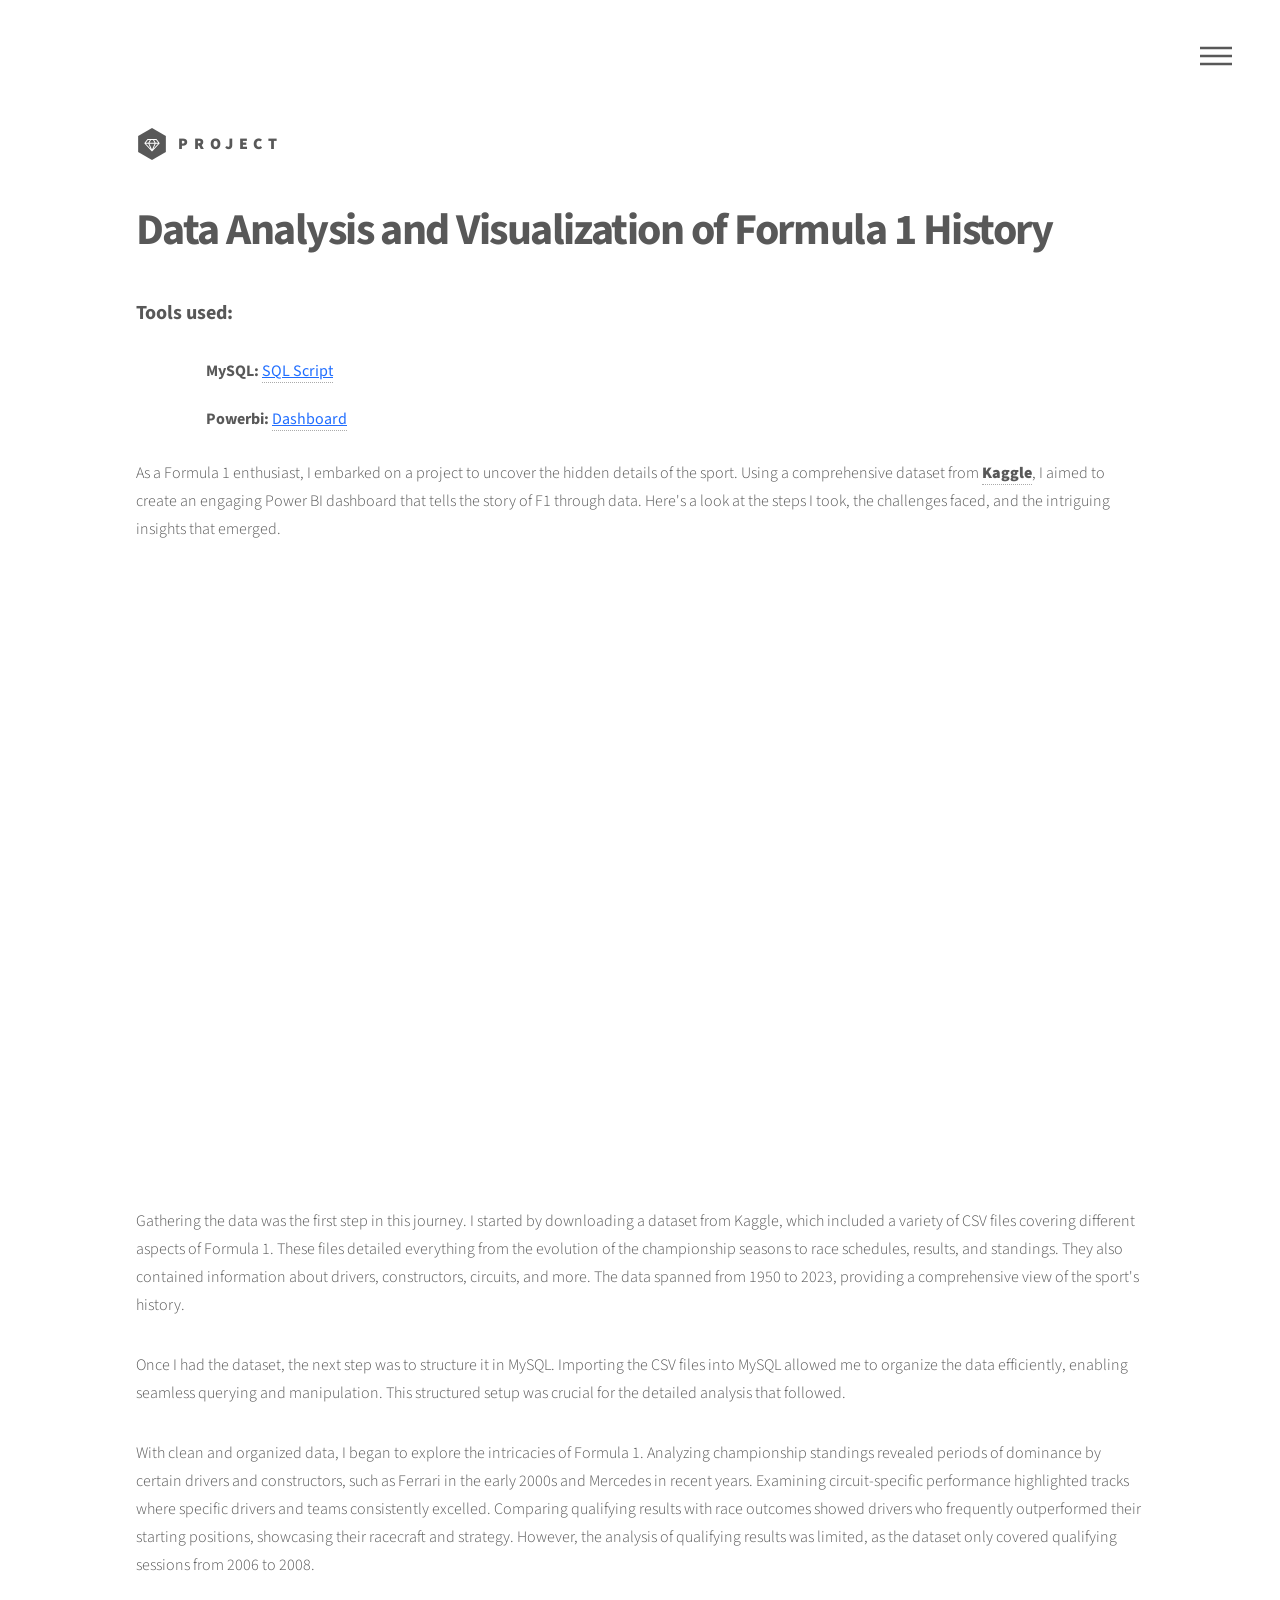
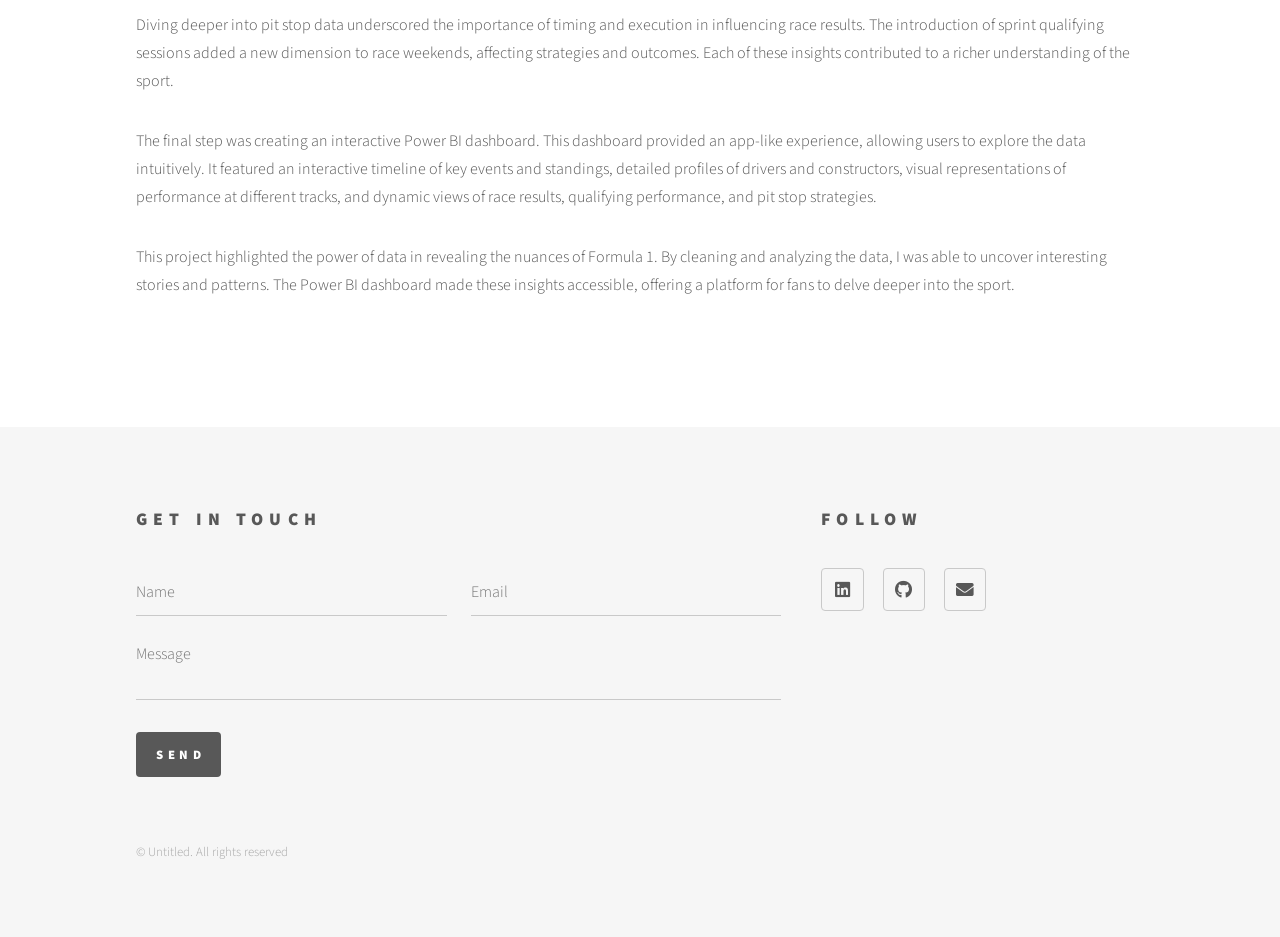
<file: Formula 1.html>
<!DOCTYPE HTML>
<!--
	Phantom by HTML5 UP
	html5up.net | @ajlkn
	Free for personal and commercial use under the CCA 3.0 license (html5up.net/license)
-->
<html>
	<head>
		<title>Formula 1</title>
		<meta charset="utf-8" />
		<meta name="viewport" content="width=device-width, initial-scale=1, user-scalable=no" />
		<link rel="stylesheet" href="assets/css/main.css" />
		<noscript><link rel="stylesheet" href="assets/css/noscript.css" /></noscript>
		<style>
			.tools-header {
				font-weight: bold;
				font-size: 1.25em;
				line-height: 1.0;
			}
			.tools-item {
				font-weight: bold;
				margin-left: 70px;
				line-height: 1.0;
			}
			.tools-item a {
				font-weight: normal;
			}
			.iframe-container {
                display: flex;
                justify-content: center;
                align-items: center;
                margin: 20px 0;
			}
			.tools-item a {
            font-weight: normal;
            color: rgba(0, 89, 255, 0.873);
            text-decoration: underline;}
		</style>
	</head>
	<body class="is-preload">
		<!-- Wrapper -->
			<div id="wrapper">

				<!-- Header -->
					<header id="header">
						<div class="inner">

							<!-- Logo -->
								<a href="index.html" class="logo">
									<span class="symbol"><img src="images/logo.svg" alt="" /></span><span class="title">Project</span>
								</a>

							<!-- Nav -->
								<nav>
									<ul>
										<li><a href="#menu">Menu</a></li>
									</ul>
								</nav>

						</div>
					</header>

				<!-- Menu -->
					<nav id="menu">
						<h2>Menu</h2>
						<ul>
							<li><a href="index.html">Home</a></li>
							<li><a href="About Me.html">About Me</a></li>
						</ul>
					</nav>

				<!-- Main -->
					<div id="main">
						<div class="inner">
							<h1>Data Analysis and Visualization of Formula 1 History </h1>
							<p class="tools-header">Tools used:</p>
                			<p class="tools-item">MySQL: <a href="https://github.com/Dagem-H-Tewodros/Formula-1-Driver-and-Constructors-Performance-Analysis.git">SQL Script</a></p>
               				<p class="tools-item">Powerbi: <a href="https://app.powerbi.com/view?r=eyJrIjoiZjM0YWEwY2UtMDNmNy00NWYyLWE5ODYtNzM5MmQwMmVmZmQ3IiwidCI6IjQ3NmZjNmYxLTc0YjYtNDBiMS1hNjEzLWNhOTA2MmY5YzM1MyJ9">Dashboard</a></p>
							<p>As a Formula 1 enthusiast, I embarked on a project to uncover the hidden details of the sport. Using a comprehensive dataset from <a href="https://www.kaggle.com/datasets/melissamonfared/formula-1/data/"><b>Kaggle</b></a>, I aimed to create an engaging Power BI dashboard that tells the story of F1 through data. Here's a look at the steps I took, the challenges faced, and the intriguing insights that emerged.</p>
							<div class="iframe-container">
                                <iframe title="F1 Dashboard" width="1024" height="612" src="https://app.powerbi.com/view?r=eyJrIjoiZjM0YWEwY2UtMDNmNy00NWYyLWE5ODYtNzM5MmQwMmVmZmQ3IiwidCI6IjQ3NmZjNmYxLTc0YjYtNDBiMS1hNjEzLWNhOTA2MmY5YzM1MyJ9&pageName=e32c9c02aa91c5a612b7" frameborder="0" allowFullScreen="true"></iframe>
                            </div>	
							<p>Gathering the data was the first step in this journey. I started by downloading a dataset from Kaggle, which included a variety of CSV files covering different aspects of Formula 1. These files detailed everything from the evolution of the championship seasons to race schedules, results, and standings. They also contained information about drivers, constructors, circuits, and more. The data spanned from 1950 to 2023, providing a comprehensive view of the sport's history.</p>
							<p>Once I had the dataset, the next step was to structure it in MySQL. Importing the CSV files into MySQL allowed me to organize the data efficiently, enabling seamless querying and manipulation. This structured setup was crucial for the detailed analysis that followed.</p>					
							<p>With clean and organized data, I began to explore the intricacies of Formula 1. Analyzing championship standings revealed periods of dominance by certain drivers and constructors, such as Ferrari in the early 2000s and Mercedes in recent years. Examining circuit-specific performance highlighted tracks where specific drivers and teams consistently excelled. Comparing qualifying results with race outcomes showed drivers who frequently outperformed their starting positions, showcasing their racecraft and strategy. However, the analysis of qualifying results was limited, as the dataset only covered qualifying sessions from 2006 to 2008.</p>
							<p>Diving deeper into pit stop data underscored the importance of timing and execution in influencing race results. The introduction of sprint qualifying sessions added a new dimension to race weekends, affecting strategies and outcomes. Each of these insights contributed to a richer understanding of the sport.</p>
							<p>The final step was creating an interactive Power BI dashboard. This dashboard provided an app-like experience, allowing users to explore the data intuitively. It featured an interactive timeline of key events and standings, detailed profiles of drivers and constructors, visual representations of performance at different tracks, and dynamic views of race results, qualifying performance, and pit stop strategies.</p>
							<p>This project highlighted the power of data in revealing the nuances of Formula 1. By cleaning and analyzing the data, I was able to uncover interesting stories and patterns. The Power BI dashboard made these insights accessible, offering a platform for fans to delve deeper into the sport.</p>
						</div>
					</div>

				<!-- Footer -->
					<footer id="footer">
						<div class="inner">
							<section>
								<h2>Get in touch</h2>
								<form method="post" action="https://formspree.io/f/mrbzwany">
									<div class="fields">
										<div class="field half">
											<input type="text" name="name" id="name" placeholder="Name" required />
										</div>
										<div class="field half">
											<input type="email" name="email" id="email" placeholder="Email" required />
										</div>
										<div class="field">
											<textarea name="message" id="message" placeholder="Message" required></textarea>
										</div>
									</div>
									<ul class="actions">
										<li><input type="submit" value="Send" class="primary" /></li>
									</ul>
								</form>
							</section>
							<section>
								<h2>Follow</h2>
								<ul class="icons">
									<li><a href="https://www.linkedin.com/in/dagem-tewodros-414604302/" class="icon brands style2 fa-linkedin"><span class="label">Linked in</span></a></li>
									<li><a href="https://github.com/Dagem-H-Tewodros" class="icon brands style2 fa-github"><span class="label">GitHub</span></a></li>
									<li><a href="mailto:dagem.h.tewodros@gmail.com" class="icon solid style2 fa-envelope"><span class="label">Email</span></a></li>
								</ul>
							</section>
							<ul class="copyright">
								<li>&copy; Untitled. All rights reserved</li></li>
							</ul>
						</div>
					</footer>

			</div>

		<!-- Scripts -->
			<script src="assets/js/jquery.min.js"></script>
			<script src="assets/js/browser.min.js"></script>
			<script src="assets/js/breakpoints.min.js"></script>
			<script src="assets/js/util.js"></script>
			<script src="assets/js/main.js"></script>

	</body>
</html>
</file>
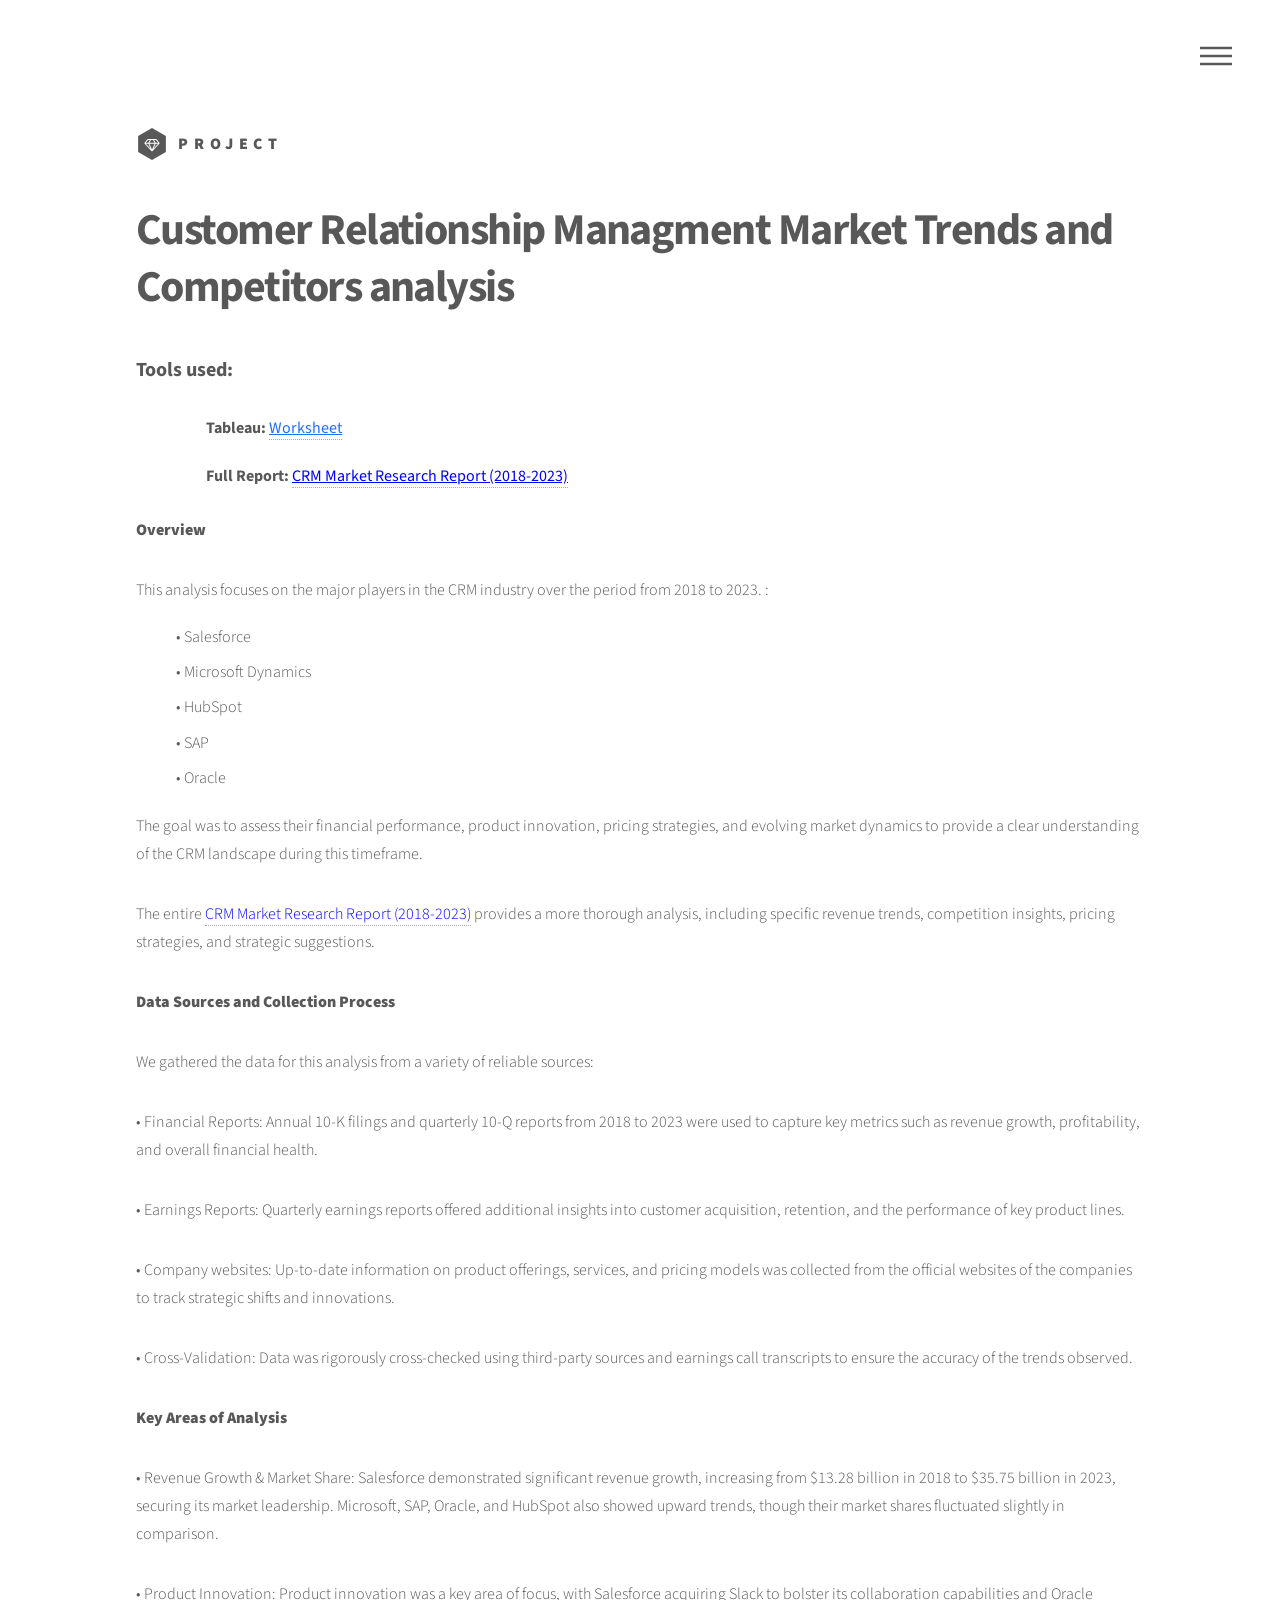
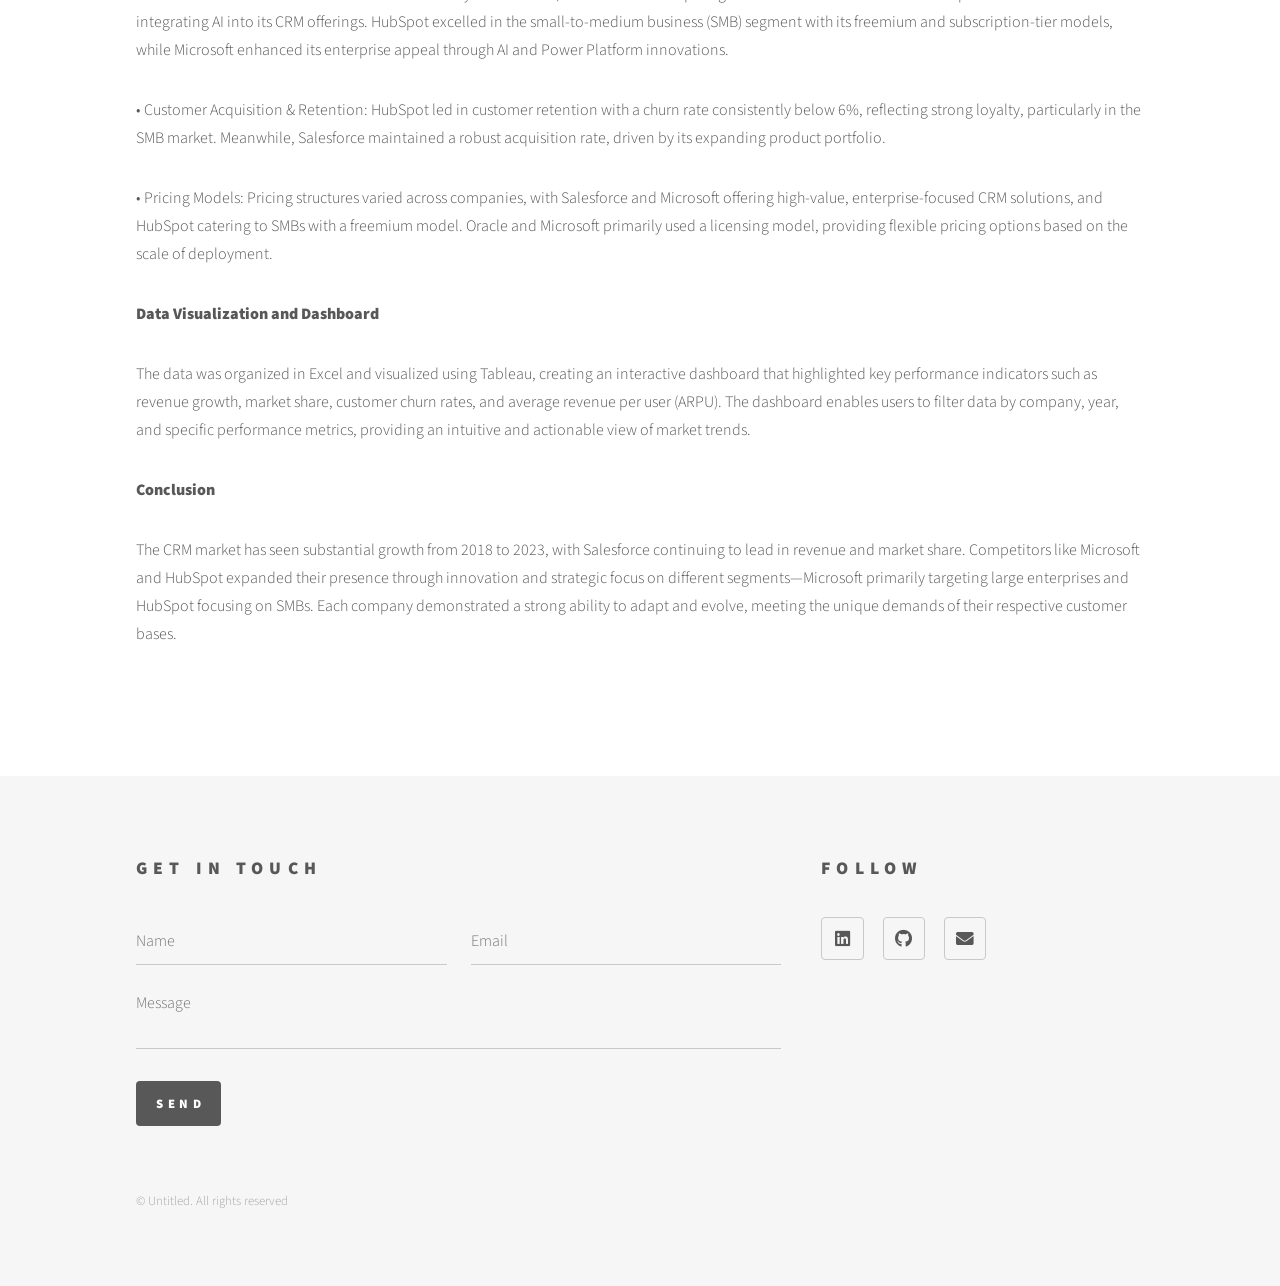
<file: Market Research.html>
<!DOCTYPE HTML>
<!--
	Phantom by HTML5 UP
	html5up.net | @ajlkn
	Free for personal and commercial use under the CCA 3.0 license (html5up.net/license)
-->
<html>
	<head>
		<title>Market Research</title>
		<meta charset="utf-8" />
		<meta name="viewport" content="width=device-width, initial-scale=1, user-scalable=no" />
		<link rel="stylesheet" href="assets/css/main.css" />
		<noscript><link rel="stylesheet" href="assets/css/noscript.css" /></noscript>
		<style>
			.overview-header {
				font-weight: bold;
				font-size: 2.00em;
				line-height: 1.0;
			}
			.subtitle-header {
				font-weight: normal;
				font-size: 2.00em;
				line-height: 1.0;
			}
			.tools-header {
				font-weight: bold;
				font-size: 1.25em;
				line-height: 1.0;
			}
			.tools-item {
				font-weight: bold;
				margin-left: 70px;
				line-height: 1.0;
			}
			.tools-item a {
				font-weight: normal;
				color: rgba(0, 89, 255, 0.873);
				text-decoration: underline;
			}
		</style>
	</head>
	<body class="is-preload">
		<!-- Wrapper -->
			<div id="wrapper">

				<!-- Header -->
					<header id="header">
						<div class="inner">

							<!-- Logo -->
								<a href="index.html" class="logo">
									<span class="symbol"><img src="images/logo.svg" alt="" /></span><span class="title">Project</span>
								</a>

							<!-- Nav -->
								<nav>
									<ul>
										<li><a href="#menu">Menu</a></li>
									</ul>
								</nav>

						</div>
					</header>

				<!-- Menu -->
					<nav id="menu">
						<h2>Menu</h2>
						<ul>
							<li><a href="index.html">Home</a></li>
							<li><a href="About Me.html">About Me</a></li>

						</ul>
					</nav>

				<!-- Main -->
					<div id="main">
						<div class="inner">
							<h1>Customer Relationship Managment Market Trends and Competitors analysis</h1>
							<p class="tools-header">Tools used:</p>
                			<p class="tools-item">Tableau: <a href="https://public.tableau.com/views/CRMIndustryOverview/Overview?:language=en-US&:sid=&:redirect=auth&:display_count=n&:origin=viz_share_link">Worksheet</a></p>
							<p class="tools-item">Full Report: <a href="https://drive.google.com/file/d/1DKzB19giRs1adPOJe7v6HK1STtUzlDxo/view?usp=sharing" style="color: blue;">CRM Market Research Report (2018-2023)</a></p>
							<div>
							<div class='tableauPlaceholder' id='viz1726677460910' style='position: relative'><noscript><a href='#'><img alt='Overview ' src='https:&#47;&#47;public.tableau.com&#47;static&#47;images&#47;CR&#47;CRMIndustryOverview&#47;Overview&#47;1_rss.png' style='border: none' /></a></noscript><object class='tableauViz'  style='display:none;'><param name='host_url' value='https%3A%2F%2Fpublic.tableau.com%2F' /> <param name='embed_code_version' value='3' /> <param name='site_root' value='' /><param name='name' value='CRMIndustryOverview&#47;Overview' /><param name='tabs' value='no' /><param name='toolbar' value='yes' /><param name='static_image' value='https:&#47;&#47;public.tableau.com&#47;static&#47;images&#47;CR&#47;CRMIndustryOverview&#47;Overview&#47;1.png' /> <param name='animate_transition' value='yes' /><param name='display_static_image' value='yes' /><param name='display_spinner' value='yes' /><param name='display_overlay' value='yes' /><param name='display_count' value='yes' /><param name='language' value='en-US' /></object></div>                <script type='text/javascript'>                    var divElement = document.getElementById('viz1726677460910');                    var vizElement = divElement.getElementsByTagName('object')[0];                    vizElement.style.width='1200px';vizElement.style.height='777px';                    var scriptElement = document.createElement('script');                    scriptElement.src = 'https://public.tableau.com/javascripts/api/viz_v1.js';                    vizElement.parentNode.insertBefore(scriptElement, vizElement);                </script>
							</div>
							<p> </p>
							<p> </p>
							<p> </p>
							<p> </p>
							<p> </p>
							<p><b>Overview</b></p>
							<p>This analysis focuses on the major players in the CRM industry over the period from 2018 to 2023. :</p>
							<div style="margin-left: 40px; line-height: 0.2em;">
								<p>• Salesforce</p>
								<p>• Microsoft Dynamics</p>
								<p>• HubSpot</p>
								<p>• SAP</p>
								<p>• Oracle</p>
							 </div>
							</p>The goal was to assess their financial performance, product innovation, pricing strategies, and evolving market dynamics to provide a clear understanding of the CRM landscape during this timeframe.</p>
							<p>The entire <a href="https://drive.google.com/file/d/1DKzB19giRs1adPOJe7v6HK1STtUzlDxo/view?usp=sharing" style="color: blue;">CRM Market Research Report (2018-2023)</a> provides a more thorough analysis, including specific revenue trends, competition insights, pricing strategies, and strategic suggestions.</p>
							<p><b>Data Sources and Collection Process</b></p>
							<p>We gathered the data for this analysis from a variety of reliable sources:</p>
							<p>•	Financial Reports: Annual 10-K filings and quarterly 10-Q reports from 2018 to 2023 were used to capture key metrics such as revenue growth, profitability, and overall financial health.</p>
							<p>•	Earnings Reports: Quarterly earnings reports offered additional insights into customer acquisition, retention, and the performance of key product lines.</p>
							<p>•	Company websites: Up-to-date information on product offerings, services, and pricing models was collected from the official websites of the companies to track strategic shifts and innovations.</p>
							<p>•	Cross-Validation: Data was rigorously cross-checked using third-party sources and earnings call transcripts to ensure the accuracy of the trends observed.</p>
							<p><b>Key Areas of Analysis</b></p>
							<p>•	Revenue Growth & Market Share: Salesforce demonstrated significant revenue growth, increasing from $13.28 billion in 2018 to $35.75 billion in 2023, securing its market leadership. Microsoft, SAP, Oracle, and HubSpot also showed upward trends, though their market shares fluctuated slightly in comparison.</p>
							<p>•	Product Innovation: Product innovation was a key area of focus, with Salesforce acquiring Slack to bolster its collaboration capabilities and Oracle integrating AI into its CRM offerings. HubSpot excelled in the small-to-medium business (SMB) segment with its freemium and subscription-tier models, while Microsoft enhanced its enterprise appeal through AI and Power Platform innovations.</p>
							<p>•	Customer Acquisition & Retention: HubSpot led in customer retention with a churn rate consistently below 6%, reflecting strong loyalty, particularly in the SMB market. Meanwhile, Salesforce maintained a robust acquisition rate, driven by its expanding product portfolio.</p>
							<p>•	Pricing Models: Pricing structures varied across companies, with Salesforce and Microsoft offering high-value, enterprise-focused CRM solutions, and HubSpot catering to SMBs with a freemium model. Oracle and Microsoft primarily used a licensing model, providing flexible pricing options based on the scale of deployment.</p>
							<p><b>Data Visualization and Dashboard</b></p>
							<p>The data was organized in Excel and visualized using Tableau, creating an interactive dashboard that highlighted key performance indicators such as revenue growth, market share, customer churn rates, and average revenue per user (ARPU). The dashboard enables users to filter data by company, year, and specific performance metrics, providing an intuitive and actionable view of market trends.</p>
							<p><b>Conclusion</b></p>
							<p>The CRM market has seen substantial growth from 2018 to 2023, with Salesforce continuing to lead in revenue and market share. Competitors like Microsoft and HubSpot expanded their presence through innovation and strategic focus on different segments—Microsoft primarily targeting large enterprises and HubSpot focusing on SMBs. Each company demonstrated a strong ability to adapt and evolve, meeting the unique demands of their respective customer bases.</p>
						</div>
					</div>

				<!-- Footer -->
					<footer id="footer">
						<div class="inner">
							<section>
								<h2>Get in touch</h2>
								<form method="post" action="https://formspree.io/f/mrbzwany">
									<div class="fields">
										<div class="field half">
											<input type="text" name="name" id="name" placeholder="Name" required />
										</div>
										<div class="field half">
											<input type="email" name="email" id="email" placeholder="Email" required />
										</div>
										<div class="field">
											<textarea name="message" id="message" placeholder="Message" required></textarea>
										</div>
									</div>
									<ul class="actions">
										<li><input type="submit" value="Send" class="primary" /></li>
									</ul>
								</form>
							</section>
							<section>
								<h2>Follow</h2>
								<ul class="icons">
									<li><a href="https://www.linkedin.com/in/dagem-tewodros-414604302/" class="icon brands style2 fa-linkedin"><span class="label">Linked in</span></a></li>
									<li><a href="https://github.com/Dagem-H-Tewodros" class="icon brands style2 fa-github"><span class="label">GitHub</span></a></li>
									<li><a href="mailto:dagem.h.tewodros@gmail.com" class="icon solid style2 fa-envelope"><span class="label">Email</span></a></li>
								</ul>
							</section>
							<ul class="copyright">
								<li>&copy; Untitled. All rights reserved</li></li>
							</ul>
						</div>
					</footer>

			</div>

		<!-- Scripts -->
			<script src="assets/js/jquery.min.js"></script>
			<script src="assets/js/browser.min.js"></script>
			<script src="assets/js/breakpoints.min.js"></script>
			<script src="assets/js/util.js"></script>
			<script src="assets/js/main.js"></script>

	</body>
</html>
</file>
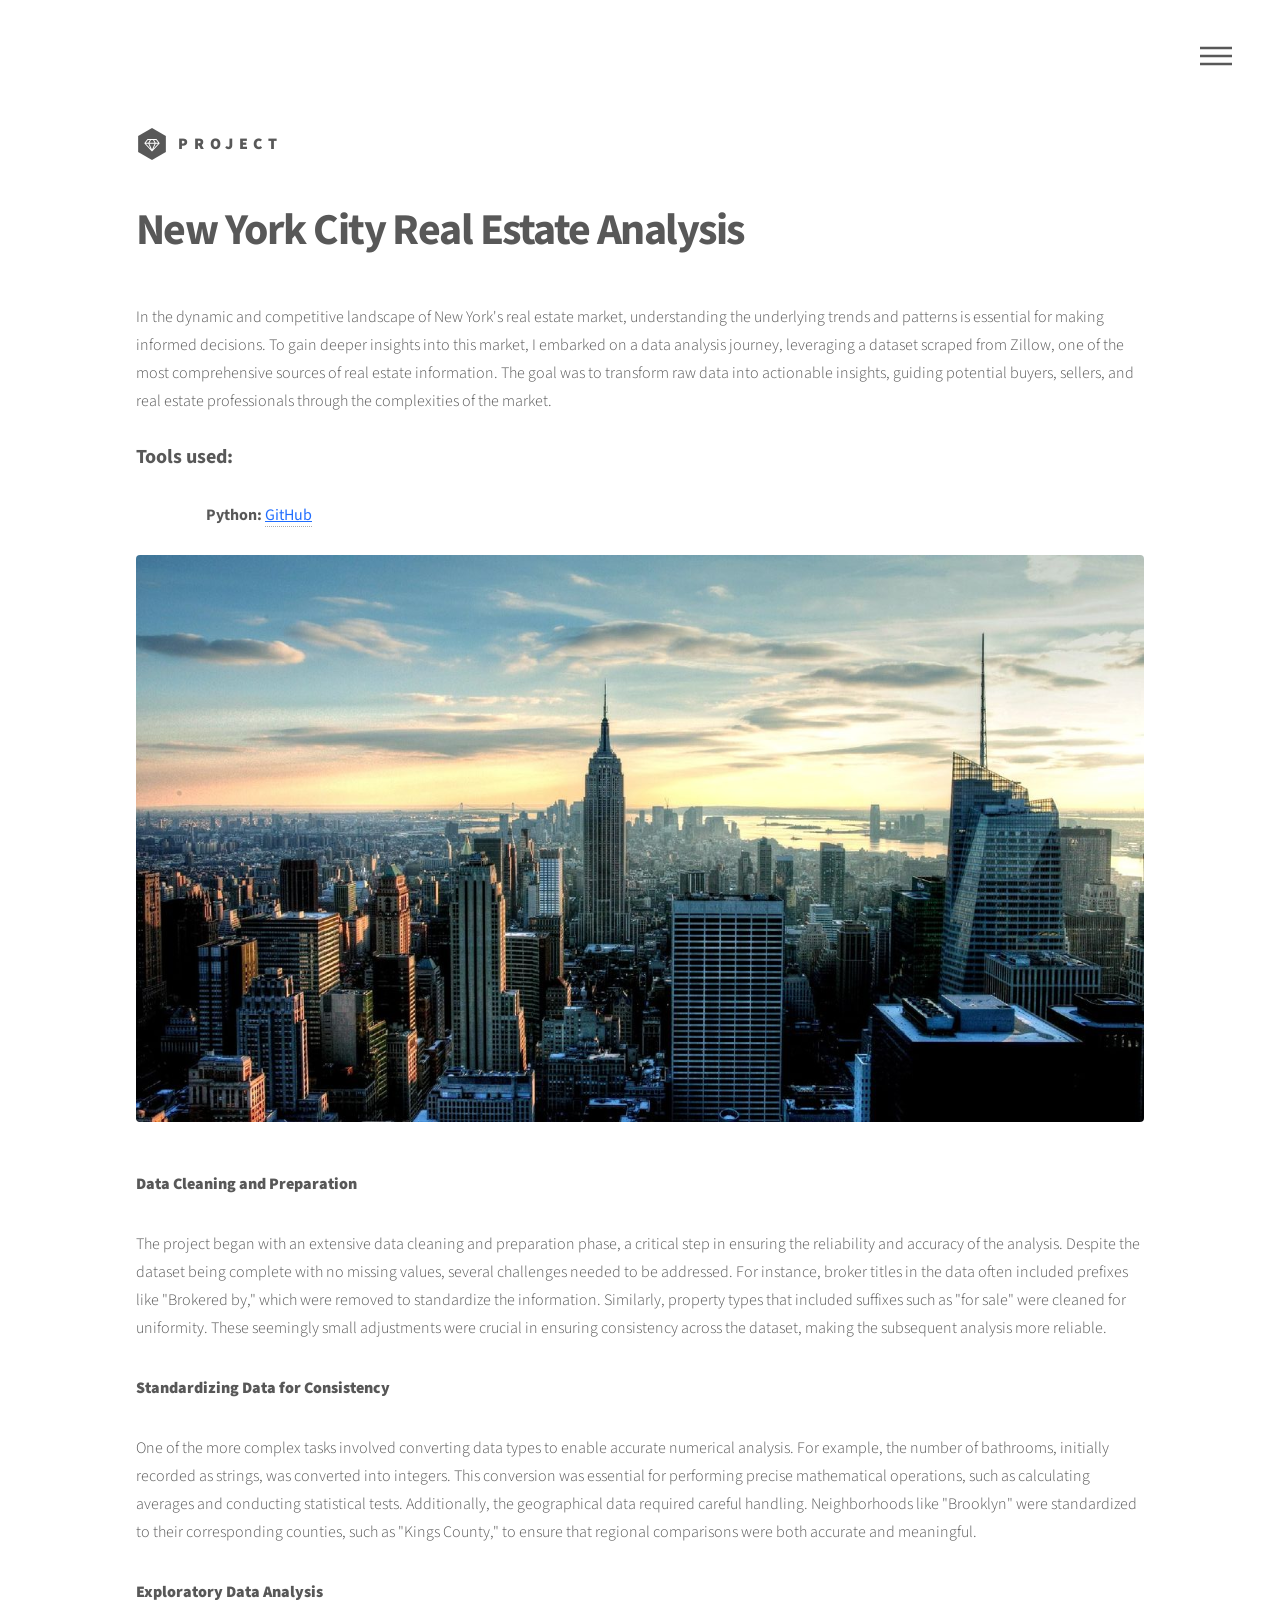
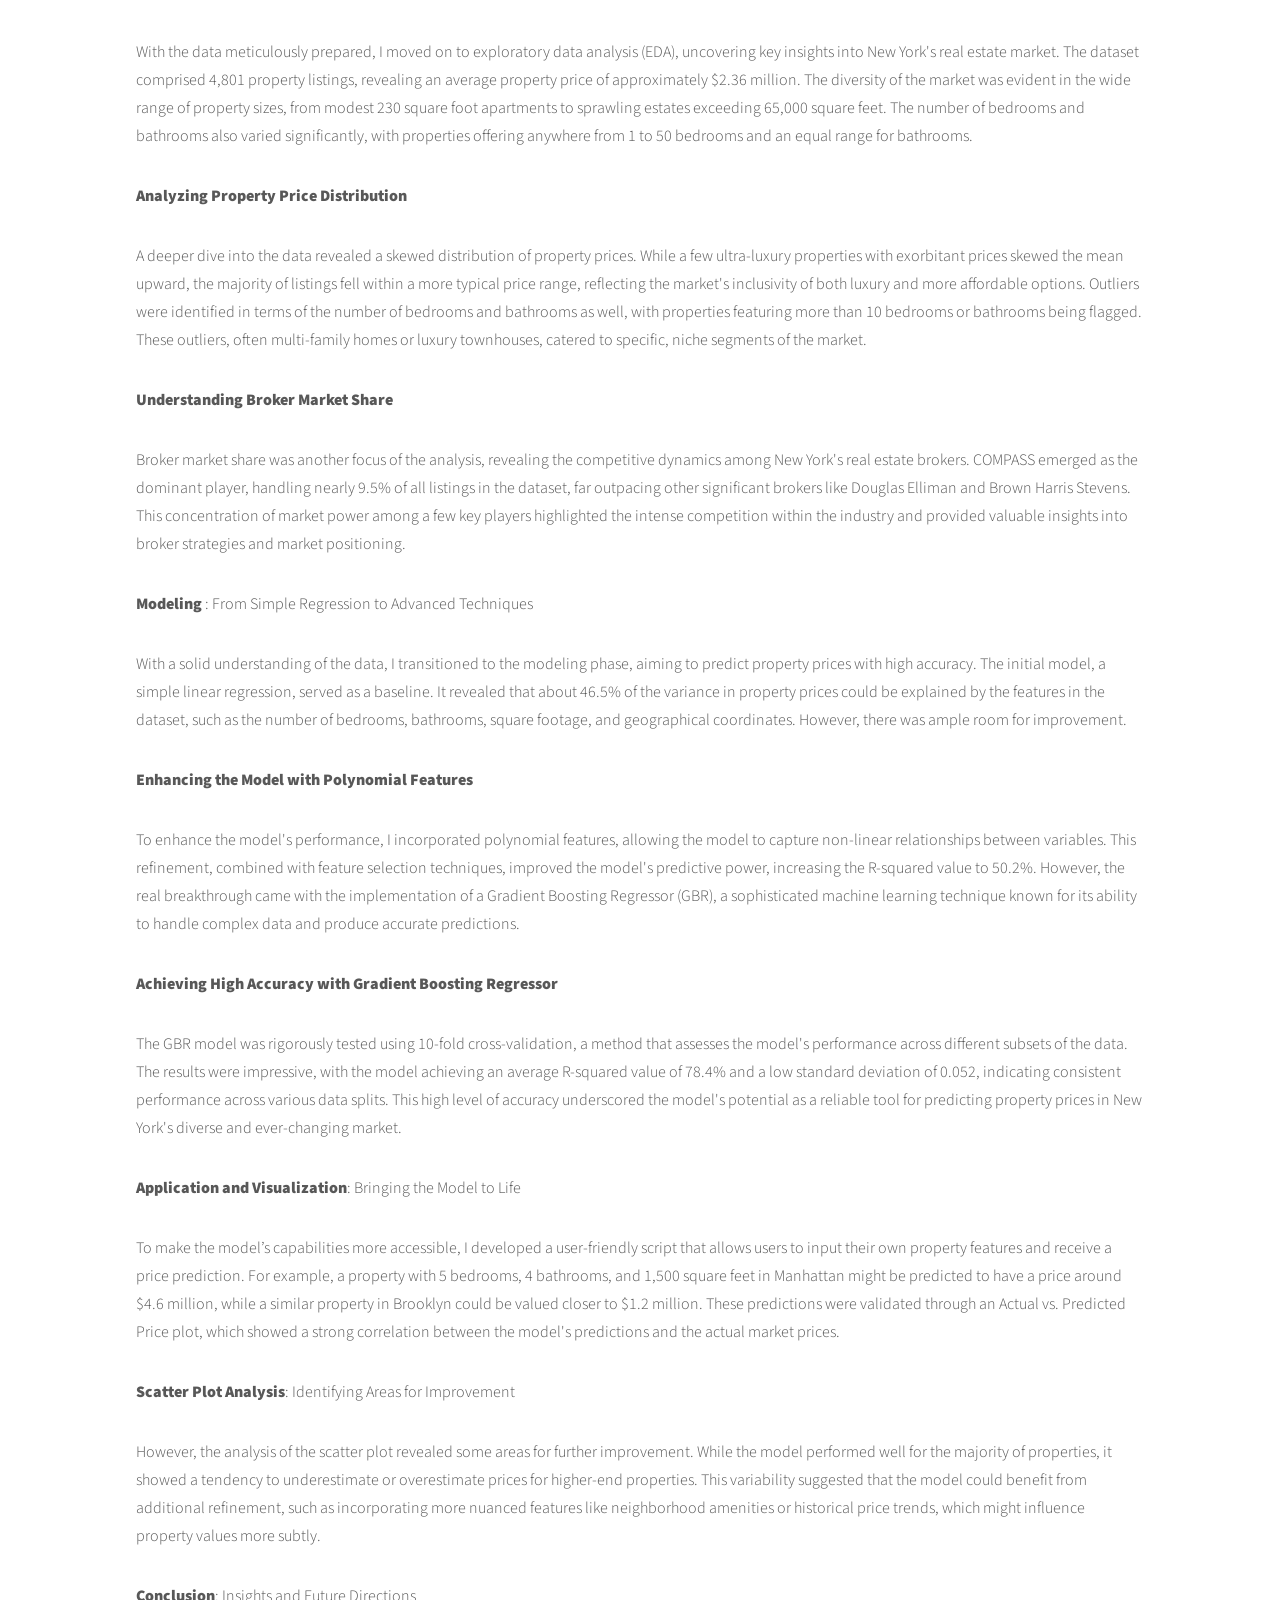
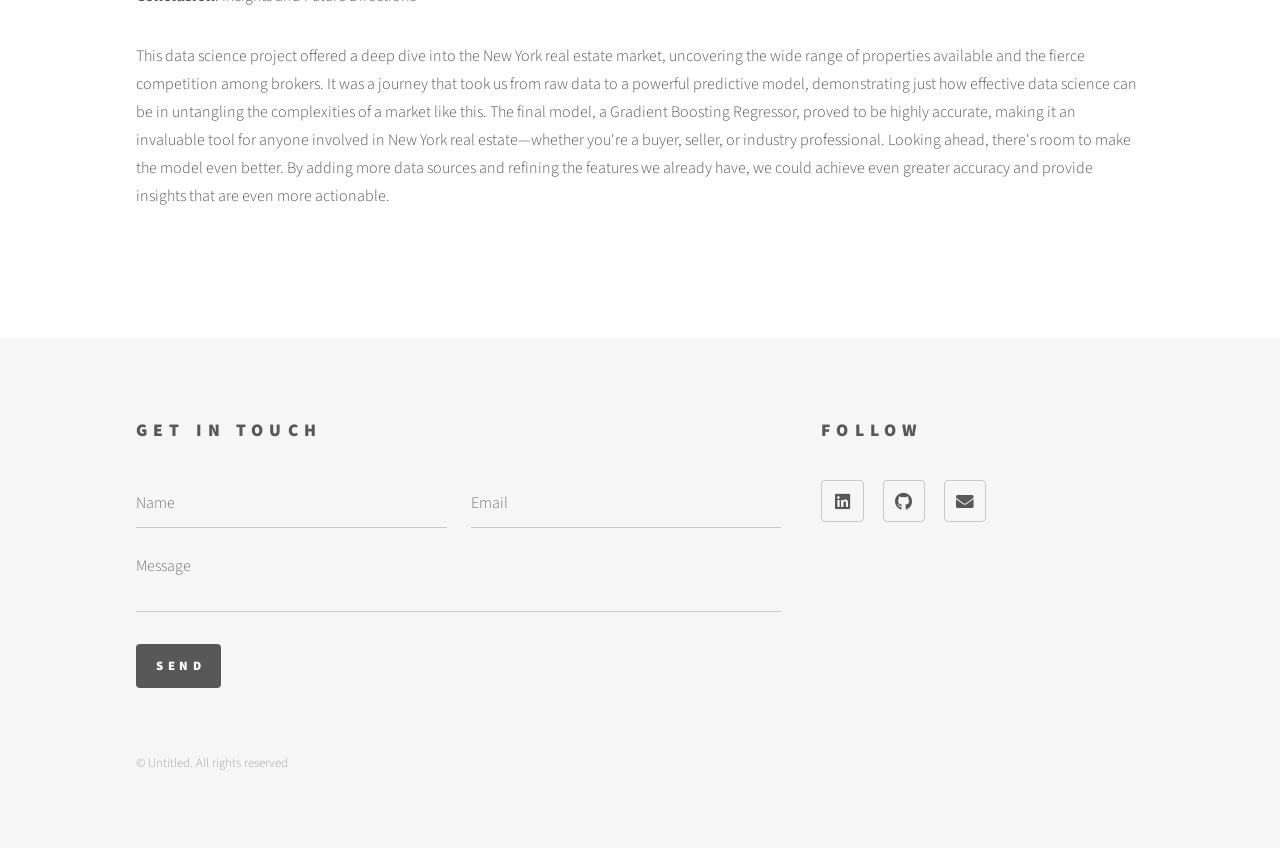
<file: New York Real Estate Price Analysis.html>
<!DOCTYPE HTML>
<!--
	Phantom by HTML5 UP
	html5up.net | @ajlkn
	Free for personal and commercial use under the CCA 3.0 license (html5up.net/license)
-->
<html>
	<head>
		<title>New York Real Estate Price Analysis</title>
		<meta charset="utf-8" />
		<meta name="viewport" content="width=device-width, initial-scale=1, user-scalable=no" />
		<link rel="stylesheet" href="assets/css/main.css" />
		<noscript><link rel="stylesheet" href="assets/css/noscript.css" /></noscript>
		<style>
			.tools-header {
				font-weight: bold;
				font-size: 1.25em;
				line-height: 1.0;
			}
			.tools-item {
				font-weight: bold;
				margin-left: 70px;
				line-height: 1.0;
			}
			.tools-item a {
				font-weight: normal;
			}
			.tools-item a {
            font-weight: normal;
            color: rgba(0, 89, 255, 0.873);
            text-decoration: underline;
			}
		</style>
	</head>
	<body class="is-preload">
		<!-- Wrapper -->
			<div id="wrapper">

				<!-- Header -->
					<header id="header">
						<div class="inner">

							<!-- Logo -->
								<a href="index.html" class="logo">
									<span class="symbol"><img src="images/logo.svg" alt="" /></span><span class="title">Project</span>
								</a>

							<!-- Nav -->
								<nav>
									<ul>
										<li><a href="#menu">Menu</a></li>
									</ul>
								</nav>

						</div>
					</header>

				<!-- Menu -->
					<nav id="menu">
						<h2>Menu</h2>
						<ul>
							<li><a href="index.html">Home</a></li>
							<li><a href="About Me.html">About Me</a></li>
						</ul>
					</nav>

				<!-- Main -->
					<div id="main">
						<div class="inner">
							<h1>New York City Real Estate Analysis</h1>
							<p>In the dynamic and competitive landscape of New York's real estate market, understanding the underlying trends and patterns is essential for making informed decisions. To gain deeper insights into this market, I embarked on a data analysis journey, leveraging a dataset scraped from Zillow, one of the most comprehensive sources of real estate information. The goal was to transform raw data into actionable insights, guiding potential buyers, sellers, and real estate professionals through the complexities of the market.</p>
							<p class="tools-header">Tools used:</p>
							<p class="tools-item">Python: <a href="https://github.com/Dagem-H-Tewodros/NYC-Real-Estate-Analysis.git">GitHub</a></p>
							<span class="image main"><img src="images/Skyline.jpeg" alt="" /></span>
							<p><b>Data Cleaning and Preparation</b></p>
							<p>The project began with an extensive data cleaning and preparation phase, a critical step in ensuring the reliability and accuracy of the analysis. Despite the dataset being complete with no missing values, several challenges needed to be addressed. For instance, broker titles in the data often included prefixes like "Brokered by," which were removed to standardize the information. Similarly, property types that included suffixes such as "for sale" were cleaned for uniformity. These seemingly small adjustments were crucial in ensuring consistency across the dataset, making the subsequent analysis more reliable.</p>
							<p><b>Standardizing Data for Consistency</b></p>
							<p>One of the more complex tasks involved converting data types to enable accurate numerical analysis. For example, the number of bathrooms, initially recorded as strings, was converted into integers. This conversion was essential for performing precise mathematical operations, such as calculating averages and conducting statistical tests. Additionally, the geographical data required careful handling. Neighborhoods like "Brooklyn" were standardized to their corresponding counties, such as "Kings County," to ensure that regional comparisons were both accurate and meaningful.</p>
							<p><b>Exploratory Data Analysis</b></p>
							<p>With the data meticulously prepared, I moved on to exploratory data analysis (EDA), uncovering key insights into New York's real estate market. The dataset comprised 4,801 property listings, revealing an average property price of approximately $2.36 million. The diversity of the market was evident in the wide range of property sizes, from modest 230 square foot apartments to sprawling estates exceeding 65,000 square feet. The number of bedrooms and bathrooms also varied significantly, with properties offering anywhere from 1 to 50 bedrooms and an equal range for bathrooms.</p>
							<p><b>Analyzing Property Price Distribution</b></p>
							<p>A deeper dive into the data revealed a skewed distribution of property prices. While a few ultra-luxury properties with exorbitant prices skewed the mean upward, the majority of listings fell within a more typical price range, reflecting the market's inclusivity of both luxury and more affordable options. Outliers were identified in terms of the number of bedrooms and bathrooms as well, with properties featuring more than 10 bedrooms or bathrooms being flagged. These outliers, often multi-family homes or luxury townhouses, catered to specific, niche segments of the market.</p>
							<p><b>Understanding Broker Market Share</b></p>
							<p>Broker market share was another focus of the analysis, revealing the competitive dynamics among New York's real estate brokers. COMPASS emerged as the dominant player, handling nearly 9.5% of all listings in the dataset, far outpacing other significant brokers like Douglas Elliman and Brown Harris Stevens. This concentration of market power among a few key players highlighted the intense competition within the industry and provided valuable insights into broker strategies and market positioning.</p>
							<p><b>Modeling </b>: From Simple Regression to Advanced Techniques</p>
							<p>With a solid understanding of the data, I transitioned to the modeling phase, aiming to predict property prices with high accuracy. The initial model, a simple linear regression, served as a baseline. It revealed that about 46.5% of the variance in property prices could be explained by the features in the dataset, such as the number of bedrooms, bathrooms, square footage, and geographical coordinates. However, there was ample room for improvement.</p>
							<p><b>Enhancing the Model with Polynomial Features</b></p>
							<p>To enhance the model's performance, I incorporated polynomial features, allowing the model to capture non-linear relationships between variables. This refinement, combined with feature selection techniques, improved the model's predictive power, increasing the R-squared value to 50.2%. However, the real breakthrough came with the implementation of a Gradient Boosting Regressor (GBR), a sophisticated machine learning technique known for its ability to handle complex data and produce accurate predictions.</p>
							<p><b>Achieving High Accuracy with Gradient Boosting Regressor</b></p>
							<p>The GBR model was rigorously tested using 10-fold cross-validation, a method that assesses the model's performance across different subsets of the data. The results were impressive, with the model achieving an average R-squared value of 78.4% and a low standard deviation of 0.052, indicating consistent performance across various data splits. This high level of accuracy underscored the model's potential as a reliable tool for predicting property prices in New York's diverse and ever-changing market.</p>
							<p><b>Application and Visualization</b>: Bringing the Model to Life</p>
							<p>To make the model’s capabilities more accessible, I developed a user-friendly script that allows users to input their own property features and receive a price prediction. For example, a property with 5 bedrooms, 4 bathrooms, and 1,500 square feet in Manhattan might be predicted to have a price around $4.6 million, while a similar property in Brooklyn could be valued closer to $1.2 million. These predictions were validated through an Actual vs. Predicted Price plot, which showed a strong correlation between the model's predictions and the actual market prices.</p>
							<p><b>Scatter Plot Analysis</b>: Identifying Areas for Improvement</p>
							<p>However, the analysis of the scatter plot revealed some areas for further improvement. While the model performed well for the majority of properties, it showed a tendency to underestimate or overestimate prices for higher-end properties. This variability suggested that the model could benefit from additional refinement, such as incorporating more nuanced features like neighborhood amenities or historical price trends, which might influence property values more subtly.</p>
							<p><b>Conclusion</b>: Insights and Future Directions</p>
							<p>This data science project offered a deep dive into the New York real estate market, uncovering the wide range of properties available and the fierce competition among brokers. It was a journey that took us from raw data to a powerful predictive model, demonstrating just how effective data science can be in untangling the complexities of a market like this. The final model, a Gradient Boosting Regressor, proved to be highly accurate, making it an invaluable tool for anyone involved in New York real estate—whether you're a buyer, seller, or industry professional. Looking ahead, there's room to make the model even better. By adding more data sources and refining the features we already have, we could achieve even greater accuracy and provide insights that are even more actionable.</p>
						</div>
					</div>

				<!-- Footer -->
					<footer id="footer">
						<div class="inner">
							<section>
								<h2>Get in touch</h2>
								<form method="post" action="https://formspree.io/f/mrbzwany">
									<div class="fields">
										<div class="field half">
											<input type="text" name="name" id="name" placeholder="Name" required />
										</div>
										<div class="field half">
											<input type="email" name="email" id="email" placeholder="Email" required />
										</div>
										<div class="field">
											<textarea name="message" id="message" placeholder="Message" required></textarea>
										</div>
									</div>
									<ul class="actions">
										<li><input type="submit" value="Send" class="primary" /></li>
									</ul>
								</form>
							</section>
							<section>
								<h2>Follow</h2>
								<ul class="icons">
									<li><a href="https://www.linkedin.com/in/dagem-tewodros-414604302/" class="icon brands style2 fa-linkedin"><span class="label">Linked in</span></a></li>
									<li><a href="https://github.com/Dagem-H-Tewodros" class="icon brands style2 fa-github"><span class="label">GitHub</span></a></li>
									<li><a href="mailto:dagem.h.tewodros@gmail.com" class="icon solid style2 fa-envelope"><span class="label">Email</span></a></li>
								</ul>
							</section>
							<ul class="copyright">
								<li>&copy; Untitled. All rights reserved</li></li>
							</ul>
						</div>
					</footer>

			</div>

		<!-- Scripts -->
			<script src="assets/js/jquery.min.js"></script>
			<script src="assets/js/browser.min.js"></script>
			<script src="assets/js/breakpoints.min.js"></script>
			<script src="assets/js/util.js"></script>
			<script src="assets/js/main.js"></script>

	</body>
</html>
</file>
<file: assets/css/noscript.css>
/*
	Phantom by HTML5 UP
	html5up.net | @ajlkn
	Free for personal and commercial use under the CCA 3.0 license (html5up.net/license)
*/

/* Tiles */

	body.is-preload .tiles article {
		-moz-transform: none;
		-webkit-transform: none;
		-ms-transform: none;
		transform: none;
		opacity: 1;
	}
</file>
<file: assets/css/main.css>
@import url(fontawesome-all.min.css);
@import url("https://fonts.googleapis.com/css?family=Source+Sans+Pro:300,700,900");

/*
	Phantom by HTML5 UP
	html5up.net | @ajlkn
	Free for personal and commercial use under the CCA 3.0 license (html5up.net/license)
*/

html, body, div, span, applet, object,
iframe, h1, h2, h3, h4, h5, h6, p, blockquote,
pre, a, abbr, acronym, address, big, cite,
code, del, dfn, em, img, ins, kbd, q, s, samp,
small, strike, strong, sub, sup, tt, var, b,
u, i, center, dl, dt, dd, ol, ul, li, fieldset,
form, label, legend, table, caption, tbody,
tfoot, thead, tr, th, td, article, aside,
canvas, details, embed, figure, figcaption,
footer, header, hgroup, menu, nav, output, ruby,
section, summary, time, mark, audio, video {
	margin: 0;
	padding: 0;
	border: 0;
	font-size: 100%;
	font: inherit;
	vertical-align: baseline;}

article, aside, details, figcaption, figure,
footer, header, hgroup, menu, nav, section {
	display: block;}

body {
	line-height: 1;
}

ol, ul {
	list-style: none;
}

blockquote, q {
	quotes: none;
}

	blockquote:before, blockquote:after, q:before, q:after {
		content: '';
		content: none;
	}

table {
	border-collapse: collapse;
	border-spacing: 0;
}

body {
	-webkit-text-size-adjust: none;
}

mark {
	background-color: transparent;
	color: inherit;
}

input::-moz-focus-inner {
	border: 0;
	padding: 0;
}

input, select, textarea {
	-moz-appearance: none;
	-webkit-appearance: none;
	-ms-appearance: none;
	appearance: none;
}

/* Basic */

	@-ms-viewport {
		width: device-width;
	}

	body {
		-ms-overflow-style: scrollbar;
	}

	@media screen and (max-width: 480px) {

		html, body {
			min-width: 320px;
		}

	}

	html {
		box-sizing: border-box;
	}

	*, *:before, *:after {
		box-sizing: inherit;
	}

	body {
		background: #ffffff;
	}

		body.is-preload *, body.is-preload *:before, body.is-preload *:after {
			-moz-animation: none !important;
			-webkit-animation: none !important;
			-ms-animation: none !important;
			animation: none !important;
			-moz-transition: none !important;
			-webkit-transition: none !important;
			-ms-transition: none !important;
			transition: none !important;
		}

/* Type */

	body, input, select, textarea {
		color: #585858;
		font-family: "Source Sans Pro", Helvetica, sans-serif;
		font-size: 16pt;
		font-weight: 300;
		line-height: 1.75;
	}

		@media screen and (max-width: 1680px) {

			body, input, select, textarea {
				font-size: 14pt;
			}

		}

		@media screen and (max-width: 1280px) {

			body, input, select, textarea {
				font-size: 12pt;
			}

		}

	a {
		-moz-transition: border-bottom-color 0.2s ease, color 0.2s ease;
		-webkit-transition: border-bottom-color 0.2s ease, color 0.2s ease;
		-ms-transition: border-bottom-color 0.2s ease, color 0.2s ease;
		transition: border-bottom-color 0.2s ease, color 0.2s ease;
		text-decoration: none;
		color: #585858;
		border-bottom: dotted 1px rgba(88, 88, 88, 0.5);
	}

		a:hover {
			border-bottom-color: transparent;
			color: #f2849e !important;
		}

	strong, b {
		font-weight: 900;
	}

	em, i {
		font-style: italic;
	}

	p {
		margin: 0 0 2em 0;
	}

	h1 {
		font-size: 2.75em;
		font-weight: 700;
		line-height: 1.3;
		margin: 0 0 1em 0;
		letter-spacing: -0.035em;
	}

		h1 a {
			color: inherit;
		}

		@media screen and (max-width: 736px) {

			h1 {
				font-size: 2em;
				margin: 0 0 1em 0;
			}

		}

		@media screen and (max-width: 360px) {

			h1 {
				font-size: 1.75em;
			}

		}

	h2, h3, h4, h5, h6 {
		font-weight: 900;
		line-height: 1.5;
		margin: 0 0 2em 0;
		text-transform: uppercase;
		letter-spacing: 0.35em;
	}

		h2 a, h3 a, h4 a, h5 a, h6 a {
			color: inherit;
		}

	h2 {
		font-size: 1.1em;
	}

	h3 {
		font-size: 1em;
	}

	h4 {
		font-size: 0.8em;
	}

	h5 {
		font-size: 0.8em;
	}

	h6 {
		font-size: 0.8em;
	}

	@media screen and (max-width: 980px) {

		h1 br, h2 br, h3 br, h4 br, h5 br, h6 br {
			display: none;
		}

	}

	@media screen and (max-width: 736px) {

		h2 {
			font-size: 1em;
		}

		h3 {
			font-size: 0.8em;
		}

	}

	sub {
		font-size: 0.8em;
		position: relative;
		top: 0.5em;
	}

	sup {
		font-size: 0.8em;
		position: relative;
		top: -0.5em;
	}

	blockquote {
		border-left: solid 4px #c9c9c9;
		font-style: italic;
		margin: 0 0 2em 0;
		padding: 0.5em 0 0.5em 2em;
	}

	code {
		background: rgba(144, 144, 144, 0.075);
		border-radius: 4px;
		border: solid 1px #c9c9c9;
		font-family: "Courier New", monospace;
		font-size: 0.9em;
		margin: 0 0.25em;
		padding: 0.25em 0.65em;
	}

	pre {
		-webkit-overflow-scrolling: touch;
		font-family: "Courier New", monospace;
		font-size: 0.9em;
		margin: 0 0 2em 0;
	}

		pre code {
			display: block;
			line-height: 1.75;
			padding: 1em 1.5em;
			overflow-x: auto;
		}

	hr {
		border: 0;
		border-bottom: solid 1px #c9c9c9;
		margin: 2em 0;
	}

		hr.major {
			margin: 3em 0;
		}

	.align-left {
		text-align: left;
	}

	.align-center {
		text-align: center;
	}

	.align-right {
		text-align: right;
	}

/* Row */

	.row {
		display: flex;
		flex-wrap: wrap;
		box-sizing: border-box;
		align-items: stretch;
	}

		.row > * {
			box-sizing: border-box;
		}

		.row.gtr-uniform > * > :last-child {
			margin-bottom: 0;
		}

		.row.aln-left {
			justify-content: flex-start;
		}

		.row.aln-center {
			justify-content: center;
		}

		.row.aln-right {
			justify-content: flex-end;
		}

		.row.aln-top {
			align-items: flex-start;
		}

		.row.aln-middle {
			align-items: center;
		}

		.row.aln-bottom {
			align-items: flex-end;
		}

		.row > .imp {
			order: -1;
		}

		.row > .col-1 {
			width: 8.33333%;
		}

		.row > .off-1 {
			margin-left: 8.33333%;
		}

		.row > .col-2 {
			width: 16.66667%;
		}

		.row > .off-2 {
			margin-left: 16.66667%;
		}

		.row > .col-3 {
			width: 25%;
		}

		.row > .off-3 {
			margin-left: 25%;
		}

		.row > .col-4 {
			width: 33.33333%;
		}

		.row > .off-4 {
			margin-left: 33.33333%;
		}

		.row > .col-5 {
			width: 41.66667%;
		}

		.row > .off-5 {
			margin-left: 41.66667%;
		}

		.row > .col-6 {
			width: 50%;
		}

		.row > .off-6 {
			margin-left: 50%;
		}

		.row > .col-7 {
			width: 58.33333%;
		}

		.row > .off-7 {
			margin-left: 58.33333%;
		}

		.row > .col-8 {
			width: 66.66667%;
		}

		.row > .off-8 {
			margin-left: 66.66667%;
		}

		.row > .col-9 {
			width: 75%;
		}

		.row > .off-9 {
			margin-left: 75%;
		}

		.row > .col-10 {
			width: 83.33333%;
		}

		.row > .off-10 {
			margin-left: 83.33333%;
		}

		.row > .col-11 {
			width: 91.66667%;
		}

		.row > .off-11 {
			margin-left: 91.66667%;
		}

		.row > .col-12 {
			width: 100%;
		}

		.row > .off-12 {
			margin-left: 100%;
		}

		.row.gtr-0 {
			margin-top: 0;
			margin-left: 0em;
		}

			.row.gtr-0 > * {
				padding: 0 0 0 0em;
			}

			.row.gtr-0.gtr-uniform {
				margin-top: 0em;
			}

				.row.gtr-0.gtr-uniform > * {
					padding-top: 0em;
				}

		.row.gtr-25 {
			margin-top: 0;
			margin-left: -0.5em;
		}

			.row.gtr-25 > * {
				padding: 0 0 0 0.5em;
			}

			.row.gtr-25.gtr-uniform {
				margin-top: -0.5em;
			}

				.row.gtr-25.gtr-uniform > * {
					padding-top: 0.5em;
				}

		.row.gtr-50 {
			margin-top: 0;
			margin-left: -1em;
		}

			.row.gtr-50 > * {
				padding: 0 0 0 1em;
			}

			.row.gtr-50.gtr-uniform {
				margin-top: -1em;
			}

				.row.gtr-50.gtr-uniform > * {
					padding-top: 1em;
				}

		.row {
			margin-top: 0;
			margin-left: -2em;
		}

			.row > * {
				padding: 0 0 0 2em;
			}

			.row.gtr-uniform {
				margin-top: -2em;
			}

				.row.gtr-uniform > * {
					padding-top: 2em;
				}

		.row.gtr-150 {
			margin-top: 0;
			margin-left: -3em;
		}

			.row.gtr-150 > * {
				padding: 0 0 0 3em;
			}

			.row.gtr-150.gtr-uniform {
				margin-top: -3em;
			}

				.row.gtr-150.gtr-uniform > * {
					padding-top: 3em;
				}

		.row.gtr-200 {
			margin-top: 0;
			margin-left: -4em;
		}

			.row.gtr-200 > * {
				padding: 0 0 0 4em;
			}

			.row.gtr-200.gtr-uniform {
				margin-top: -4em;
			}

				.row.gtr-200.gtr-uniform > * {
					padding-top: 4em;
				}

		@media screen and (max-width: 1680px) {

			.row {
				display: flex;
				flex-wrap: wrap;
				box-sizing: border-box;
				align-items: stretch;
			}

				.row > * {
					box-sizing: border-box;
				}

				.row.gtr-uniform > * > :last-child {
					margin-bottom: 0;
				}

				.row.aln-left {
					justify-content: flex-start;
				}

				.row.aln-center {
					justify-content: center;
				}

				.row.aln-right {
					justify-content: flex-end;
				}

				.row.aln-top {
					align-items: flex-start;
				}

				.row.aln-middle {
					align-items: center;
				}

				.row.aln-bottom {
					align-items: flex-end;
				}

				.row > .imp-xlarge {
					order: -1;
				}

				.row > .col-1-xlarge {
					width: 8.33333%;
				}

				.row > .off-1-xlarge {
					margin-left: 8.33333%;
				}

				.row > .col-2-xlarge {
					width: 16.66667%;
				}

				.row > .off-2-xlarge {
					margin-left: 16.66667%;
				}

				.row > .col-3-xlarge {
					width: 25%;
				}

				.row > .off-3-xlarge {
					margin-left: 25%;
				}

				.row > .col-4-xlarge {
					width: 33.33333%;
				}

				.row > .off-4-xlarge {
					margin-left: 33.33333%;
				}

				.row > .col-5-xlarge {
					width: 41.66667%;
				}

				.row > .off-5-xlarge {
					margin-left: 41.66667%;
				}

				.row > .col-6-xlarge {
					width: 50%;
				}

				.row > .off-6-xlarge {
					margin-left: 50%;
				}

				.row > .col-7-xlarge {
					width: 58.33333%;
				}

				.row > .off-7-xlarge {
					margin-left: 58.33333%;
				}

				.row > .col-8-xlarge {
					width: 66.66667%;
				}

				.row > .off-8-xlarge {
					margin-left: 66.66667%;
				}

				.row > .col-9-xlarge {
					width: 75%;
				}

				.row > .off-9-xlarge {
					margin-left: 75%;
				}

				.row > .col-10-xlarge {
					width: 83.33333%;
				}

				.row > .off-10-xlarge {
					margin-left: 83.33333%;
				}

				.row > .col-11-xlarge {
					width: 91.66667%;
				}

				.row > .off-11-xlarge {
					margin-left: 91.66667%;
				}

				.row > .col-12-xlarge {
					width: 100%;
				}

				.row > .off-12-xlarge {
					margin-left: 100%;
				}

				.row.gtr-0 {
					margin-top: 0;
					margin-left: 0em;
				}

					.row.gtr-0 > * {
						padding: 0 0 0 0em;
					}

					.row.gtr-0.gtr-uniform {
						margin-top: 0em;
					}

						.row.gtr-0.gtr-uniform > * {
							padding-top: 0em;
						}

				.row.gtr-25 {
					margin-top: 0;
					margin-left: -0.5em;
				}

					.row.gtr-25 > * {
						padding: 0 0 0 0.5em;
					}

					.row.gtr-25.gtr-uniform {
						margin-top: -0.5em;
					}

						.row.gtr-25.gtr-uniform > * {
							padding-top: 0.5em;
						}

				.row.gtr-50 {
					margin-top: 0;
					margin-left: -1em;
				}

					.row.gtr-50 > * {
						padding: 0 0 0 1em;
					}

					.row.gtr-50.gtr-uniform {
						margin-top: -1em;
					}

						.row.gtr-50.gtr-uniform > * {
							padding-top: 1em;
						}

				.row {
					margin-top: 0;
					margin-left: -2em;
				}

					.row > * {
						padding: 0 0 0 2em;
					}

					.row.gtr-uniform {
						margin-top: -2em;
					}

						.row.gtr-uniform > * {
							padding-top: 2em;
						}

				.row.gtr-150 {
					margin-top: 0;
					margin-left: -3em;
				}

					.row.gtr-150 > * {
						padding: 0 0 0 3em;
					}

					.row.gtr-150.gtr-uniform {
						margin-top: -3em;
					}

						.row.gtr-150.gtr-uniform > * {
							padding-top: 3em;
						}

				.row.gtr-200 {
					margin-top: 0;
					margin-left: -4em;
				}

					.row.gtr-200 > * {
						padding: 0 0 0 4em;
					}

					.row.gtr-200.gtr-uniform {
						margin-top: -4em;
					}

						.row.gtr-200.gtr-uniform > * {
							padding-top: 4em;
						}

		}

		@media screen and (max-width: 1280px) {

			.row {
				display: flex;
				flex-wrap: wrap;
				box-sizing: border-box;
				align-items: stretch;
			}

				.row > * {
					box-sizing: border-box;
				}

				.row.gtr-uniform > * > :last-child {
					margin-bottom: 0;
				}

				.row.aln-left {
					justify-content: flex-start;
				}

				.row.aln-center {
					justify-content: center;
				}

				.row.aln-right {
					justify-content: flex-end;
				}

				.row.aln-top {
					align-items: flex-start;
				}

				.row.aln-middle {
					align-items: center;
				}

				.row.aln-bottom {
					align-items: flex-end;
				}

				.row > .imp-large {
					order: -1;
				}

				.row > .col-1-large {
					width: 8.33333%;
				}

				.row > .off-1-large {
					margin-left: 8.33333%;
				}

				.row > .col-2-large {
					width: 16.66667%;
				}

				.row > .off-2-large {
					margin-left: 16.66667%;
				}

				.row > .col-3-large {
					width: 25%;
				}

				.row > .off-3-large {
					margin-left: 25%;
				}

				.row > .col-4-large {
					width: 33.33333%;
				}

				.row > .off-4-large {
					margin-left: 33.33333%;
				}

				.row > .col-5-large {
					width: 41.66667%;
				}

				.row > .off-5-large {
					margin-left: 41.66667%;
				}

				.row > .col-6-large {
					width: 50%;
				}

				.row > .off-6-large {
					margin-left: 50%;
				}

				.row > .col-7-large {
					width: 58.33333%;
				}

				.row > .off-7-large {
					margin-left: 58.33333%;
				}

				.row > .col-8-large {
					width: 66.66667%;
				}

				.row > .off-8-large {
					margin-left: 66.66667%;
				}

				.row > .col-9-large {
					width: 75%;
				}

				.row > .off-9-large {
					margin-left: 75%;
				}

				.row > .col-10-large {
					width: 83.33333%;
				}

				.row > .off-10-large {
					margin-left: 83.33333%;
				}

				.row > .col-11-large {
					width: 91.66667%;
				}

				.row > .off-11-large {
					margin-left: 91.66667%;
				}

				.row > .col-12-large {
					width: 100%;
				}

				.row > .off-12-large {
					margin-left: 100%;
				}

				.row.gtr-0 {
					margin-top: 0;
					margin-left: 0em;
				}

					.row.gtr-0 > * {
						padding: 0 0 0 0em;
					}

					.row.gtr-0.gtr-uniform {
						margin-top: 0em;
					}

						.row.gtr-0.gtr-uniform > * {
							padding-top: 0em;
						}

				.row.gtr-25 {
					margin-top: 0;
					margin-left: -0.5em;
				}

					.row.gtr-25 > * {
						padding: 0 0 0 0.5em;
					}

					.row.gtr-25.gtr-uniform {
						margin-top: -0.5em;
					}

						.row.gtr-25.gtr-uniform > * {
							padding-top: 0.5em;
						}

				.row.gtr-50 {
					margin-top: 0;
					margin-left: -1em;
				}

					.row.gtr-50 > * {
						padding: 0 0 0 1em;
					}

					.row.gtr-50.gtr-uniform {
						margin-top: -1em;
					}

						.row.gtr-50.gtr-uniform > * {
							padding-top: 1em;
						}

				.row {
					margin-top: 0;
					margin-left: -2em;
				}

					.row > * {
						padding: 0 0 0 2em;
					}

					.row.gtr-uniform {
						margin-top: -2em;
					}

						.row.gtr-uniform > * {
							padding-top: 2em;
						}

				.row.gtr-150 {
					margin-top: 0;
					margin-left: -3em;
				}

					.row.gtr-150 > * {
						padding: 0 0 0 3em;
					}

					.row.gtr-150.gtr-uniform {
						margin-top: -3em;
					}

						.row.gtr-150.gtr-uniform > * {
							padding-top: 3em;
						}

				.row.gtr-200 {
					margin-top: 0;
					margin-left: -4em;
				}

					.row.gtr-200 > * {
						padding: 0 0 0 4em;
					}

					.row.gtr-200.gtr-uniform {
						margin-top: -4em;
					}

						.row.gtr-200.gtr-uniform > * {
							padding-top: 4em;
						}

		}

		@media screen and (max-width: 980px) {

			.row {
				display: flex;
				flex-wrap: wrap;
				box-sizing: border-box;
				align-items: stretch;
			}

				.row > * {
					box-sizing: border-box;
				}

				.row.gtr-uniform > * > :last-child {
					margin-bottom: 0;
				}

				.row.aln-left {
					justify-content: flex-start;
				}

				.row.aln-center {
					justify-content: center;
				}

				.row.aln-right {
					justify-content: flex-end;
				}

				.row.aln-top {
					align-items: flex-start;
				}

				.row.aln-middle {
					align-items: center;
				}

				.row.aln-bottom {
					align-items: flex-end;
				}

				.row > .imp-medium {
					order: -1;
				}

				.row > .col-1-medium {
					width: 8.33333%;
				}

				.row > .off-1-medium {
					margin-left: 8.33333%;
				}

				.row > .col-2-medium {
					width: 16.66667%;
				}

				.row > .off-2-medium {
					margin-left: 16.66667%;
				}

				.row > .col-3-medium {
					width: 25%;
				}

				.row > .off-3-medium {
					margin-left: 25%;
				}

				.row > .col-4-medium {
					width: 33.33333%;
				}

				.row > .off-4-medium {
					margin-left: 33.33333%;
				}

				.row > .col-5-medium {
					width: 41.66667%;
				}

				.row > .off-5-medium {
					margin-left: 41.66667%;
				}

				.row > .col-6-medium {
					width: 50%;
				}

				.row > .off-6-medium {
					margin-left: 50%;
				}

				.row > .col-7-medium {
					width: 58.33333%;
				}

				.row > .off-7-medium {
					margin-left: 58.33333%;
				}

				.row > .col-8-medium {
					width: 66.66667%;
				}

				.row > .off-8-medium {
					margin-left: 66.66667%;
				}

				.row > .col-9-medium {
					width: 75%;
				}

				.row > .off-9-medium {
					margin-left: 75%;
				}

				.row > .col-10-medium {
					width: 83.33333%;
				}

				.row > .off-10-medium {
					margin-left: 83.33333%;
				}

				.row > .col-11-medium {
					width: 91.66667%;
				}

				.row > .off-11-medium {
					margin-left: 91.66667%;
				}

				.row > .col-12-medium {
					width: 100%;
				}

				.row > .off-12-medium {
					margin-left: 100%;
				}

				.row.gtr-0 {
					margin-top: 0;
					margin-left: 0em;
				}

					.row.gtr-0 > * {
						padding: 0 0 0 0em;
					}

					.row.gtr-0.gtr-uniform {
						margin-top: 0em;
					}

						.row.gtr-0.gtr-uniform > * {
							padding-top: 0em;
						}

				.row.gtr-25 {
					margin-top: 0;
					margin-left: -0.375em;
				}

					.row.gtr-25 > * {
						padding: 0 0 0 0.375em;
					}

					.row.gtr-25.gtr-uniform {
						margin-top: -0.375em;
					}

						.row.gtr-25.gtr-uniform > * {
							padding-top: 0.375em;
						}

				.row.gtr-50 {
					margin-top: 0;
					margin-left: -0.75em;
				}

					.row.gtr-50 > * {
						padding: 0 0 0 0.75em;
					}

					.row.gtr-50.gtr-uniform {
						margin-top: -0.75em;
					}

						.row.gtr-50.gtr-uniform > * {
							padding-top: 0.75em;
						}

				.row {
					margin-top: 0;
					margin-left: -1.5em;
				}

					.row > * {
						padding: 0 0 0 1.5em;
					}

					.row.gtr-uniform {
						margin-top: -1.5em;
					}

						.row.gtr-uniform > * {
							padding-top: 1.5em;
						}

				.row.gtr-150 {
					margin-top: 0;
					margin-left: -2.25em;
				}

					.row.gtr-150 > * {
						padding: 0 0 0 2.25em;
					}

					.row.gtr-150.gtr-uniform {
						margin-top: -2.25em;
					}

						.row.gtr-150.gtr-uniform > * {
							padding-top: 2.25em;
						}

				.row.gtr-200 {
					margin-top: 0;
					margin-left: -3em;
				}

					.row.gtr-200 > * {
						padding: 0 0 0 3em;
					}

					.row.gtr-200.gtr-uniform {
						margin-top: -3em;
					}

						.row.gtr-200.gtr-uniform > * {
							padding-top: 3em;
						}

		}

		@media screen and (max-width: 736px) {

			.row {
				display: flex;
				flex-wrap: wrap;
				box-sizing: border-box;
				align-items: stretch;
			}

				.row > * {
					box-sizing: border-box;
				}

				.row.gtr-uniform > * > :last-child {
					margin-bottom: 0;
				}

				.row.aln-left {
					justify-content: flex-start;
				}

				.row.aln-center {
					justify-content: center;
				}

				.row.aln-right {
					justify-content: flex-end;
				}

				.row.aln-top {
					align-items: flex-start;
				}

				.row.aln-middle {
					align-items: center;
				}

				.row.aln-bottom {
					align-items: flex-end;
				}

				.row > .imp-small {
					order: -1;
				}

				.row > .col-1-small {
					width: 8.33333%;
				}

				.row > .off-1-small {
					margin-left: 8.33333%;
				}

				.row > .col-2-small {
					width: 16.66667%;
				}

				.row > .off-2-small {
					margin-left: 16.66667%;
				}

				.row > .col-3-small {
					width: 25%;
				}

				.row > .off-3-small {
					margin-left: 25%;
				}

				.row > .col-4-small {
					width: 33.33333%;
				}

				.row > .off-4-small {
					margin-left: 33.33333%;
				}

				.row > .col-5-small {
					width: 41.66667%;
				}

				.row > .off-5-small {
					margin-left: 41.66667%;
				}

				.row > .col-6-small {
					width: 50%;
				}

				.row > .off-6-small {
					margin-left: 50%;
				}

				.row > .col-7-small {
					width: 58.33333%;
				}

				.row > .off-7-small {
					margin-left: 58.33333%;
				}

				.row > .col-8-small {
					width: 66.66667%;
				}

				.row > .off-8-small {
					margin-left: 66.66667%;
				}

				.row > .col-9-small {
					width: 75%;
				}

				.row > .off-9-small {
					margin-left: 75%;
				}

				.row > .col-10-small {
					width: 83.33333%;
				}

				.row > .off-10-small {
					margin-left: 83.33333%;
				}

				.row > .col-11-small {
					width: 91.66667%;
				}

				.row > .off-11-small {
					margin-left: 91.66667%;
				}

				.row > .col-12-small {
					width: 100%;
				}

				.row > .off-12-small {
					margin-left: 100%;
				}

				.row.gtr-0 {
					margin-top: 0;
					margin-left: 0em;
				}

					.row.gtr-0 > * {
						padding: 0 0 0 0em;
					}

					.row.gtr-0.gtr-uniform {
						margin-top: 0em;
					}

						.row.gtr-0.gtr-uniform > * {
							padding-top: 0em;
						}

				.row.gtr-25 {
					margin-top: 0;
					margin-left: -0.25em;
				}

					.row.gtr-25 > * {
						padding: 0 0 0 0.25em;
					}

					.row.gtr-25.gtr-uniform {
						margin-top: -0.25em;
					}

						.row.gtr-25.gtr-uniform > * {
							padding-top: 0.25em;
						}

				.row.gtr-50 {
					margin-top: 0;
					margin-left: -0.5em;
				}

					.row.gtr-50 > * {
						padding: 0 0 0 0.5em;
					}

					.row.gtr-50.gtr-uniform {
						margin-top: -0.5em;
					}

						.row.gtr-50.gtr-uniform > * {
							padding-top: 0.5em;
						}

				.row {
					margin-top: 0;
					margin-left: -1em;
				}

					.row > * {
						padding: 0 0 0 1em;
					}

					.row.gtr-uniform {
						margin-top: -1em;
					}

						.row.gtr-uniform > * {
							padding-top: 1em;
						}

				.row.gtr-150 {
					margin-top: 0;
					margin-left: -1.5em;
				}

					.row.gtr-150 > * {
						padding: 0 0 0 1.5em;
					}

					.row.gtr-150.gtr-uniform {
						margin-top: -1.5em;
					}

						.row.gtr-150.gtr-uniform > * {
							padding-top: 1.5em;
						}

				.row.gtr-200 {
					margin-top: 0;
					margin-left: -2em;
				}

					.row.gtr-200 > * {
						padding: 0 0 0 2em;
					}

					.row.gtr-200.gtr-uniform {
						margin-top: -2em;
					}

						.row.gtr-200.gtr-uniform > * {
							padding-top: 2em;
						}

		}

		@media screen and (max-width: 480px) {

			.row {
				display: flex;
				flex-wrap: wrap;
				box-sizing: border-box;
				align-items: stretch;
			}

				.row > * {
					box-sizing: border-box;
				}

				.row.gtr-uniform > * > :last-child {
					margin-bottom: 0;
				}

				.row.aln-left {
					justify-content: flex-start;
				}

				.row.aln-center {
					justify-content: center;
				}

				.row.aln-right {
					justify-content: flex-end;
				}

				.row.aln-top {
					align-items: flex-start;
				}

				.row.aln-middle {
					align-items: center;
				}

				.row.aln-bottom {
					align-items: flex-end;
				}

				.row > .imp-xsmall {
					order: -1;
				}

				.row > .col-1-xsmall {
					width: 8.33333%;
				}

				.row > .off-1-xsmall {
					margin-left: 8.33333%;
				}

				.row > .col-2-xsmall {
					width: 16.66667%;
				}

				.row > .off-2-xsmall {
					margin-left: 16.66667%;
				}

				.row > .col-3-xsmall {
					width: 25%;
				}

				.row > .off-3-xsmall {
					margin-left: 25%;
				}

				.row > .col-4-xsmall {
					width: 33.33333%;
				}

				.row > .off-4-xsmall {
					margin-left: 33.33333%;
				}

				.row > .col-5-xsmall {
					width: 41.66667%;
				}

				.row > .off-5-xsmall {
					margin-left: 41.66667%;
				}

				.row > .col-6-xsmall {
					width: 50%;
				}

				.row > .off-6-xsmall {
					margin-left: 50%;
				}

				.row > .col-7-xsmall {
					width: 58.33333%;
				}

				.row > .off-7-xsmall {
					margin-left: 58.33333%;
				}

				.row > .col-8-xsmall {
					width: 66.66667%;
				}

				.row > .off-8-xsmall {
					margin-left: 66.66667%;
				}

				.row > .col-9-xsmall {
					width: 75%;
				}

				.row > .off-9-xsmall {
					margin-left: 75%;
				}

				.row > .col-10-xsmall {
					width: 83.33333%;
				}

				.row > .off-10-xsmall {
					margin-left: 83.33333%;
				}

				.row > .col-11-xsmall {
					width: 91.66667%;
				}

				.row > .off-11-xsmall {
					margin-left: 91.66667%;
				}

				.row > .col-12-xsmall {
					width: 100%;
				}

				.row > .off-12-xsmall {
					margin-left: 100%;
				}

				.row.gtr-0 {
					margin-top: 0;
					margin-left: 0em;
				}

					.row.gtr-0 > * {
						padding: 0 0 0 0em;
					}

					.row.gtr-0.gtr-uniform {
						margin-top: 0em;
					}

						.row.gtr-0.gtr-uniform > * {
							padding-top: 0em;
						}

				.row.gtr-25 {
					margin-top: 0;
					margin-left: -0.25em;
				}

					.row.gtr-25 > * {
						padding: 0 0 0 0.25em;
					}

					.row.gtr-25.gtr-uniform {
						margin-top: -0.25em;
					}

						.row.gtr-25.gtr-uniform > * {
							padding-top: 0.25em;
						}

				.row.gtr-50 {
					margin-top: 0;
					margin-left: -0.5em;
				}

					.row.gtr-50 > * {
						padding: 0 0 0 0.5em;
					}

					.row.gtr-50.gtr-uniform {
						margin-top: -0.5em;
					}

						.row.gtr-50.gtr-uniform > * {
							padding-top: 0.5em;
						}

				.row {
					margin-top: 0;
					margin-left: -1em;
				}

					.row > * {
						padding: 0 0 0 1em;
					}

					.row.gtr-uniform {
						margin-top: -1em;
					}

						.row.gtr-uniform > * {
							padding-top: 1em;
						}

				.row.gtr-150 {
					margin-top: 0;
					margin-left: -1.5em;
				}

					.row.gtr-150 > * {
						padding: 0 0 0 1.5em;
					}

					.row.gtr-150.gtr-uniform {
						margin-top: -1.5em;
					}

						.row.gtr-150.gtr-uniform > * {
							padding-top: 1.5em;
						}

				.row.gtr-200 {
					margin-top: 0;
					margin-left: -2em;
				}

					.row.gtr-200 > * {
						padding: 0 0 0 2em;
					}

					.row.gtr-200.gtr-uniform {
						margin-top: -2em;
					}

						.row.gtr-200.gtr-uniform > * {
							padding-top: 2em;
						}

		}

/* Section/Article */

	section.special, article.special {
		text-align: center;
	}

	header p {
		margin-top: -1em;
	}

	@media screen and (max-width: 736px) {

		header p {
			margin-top: 0;
		}

	}

/* Icon */

	.icon {
		text-decoration: none;
		border-bottom: none;
		position: relative;
	}

		.icon:before {
			-moz-osx-font-smoothing: grayscale;
			-webkit-font-smoothing: antialiased;
			display: inline-block;
			font-style: normal;
			font-variant: normal;
			text-rendering: auto;
			line-height: 1;
			text-transform: none !important;
			font-family: 'Font Awesome 5 Free';
			font-weight: 400;
		}

		.icon > .label {
			display: none;
		}

		.icon:before {
			line-height: inherit;
		}

		.icon.solid:before {
			font-weight: 900;
		}

		.icon.brands:before {
			font-family: 'Font Awesome 5 Brands';
		}

		.icon.style2 {
			-moz-transition: background-color 0.2s ease-in-out, color 0.2s ease-in-out, border-color 0.2s ease-in-out;
			-webkit-transition: background-color 0.2s ease-in-out, color 0.2s ease-in-out, border-color 0.2s ease-in-out;
			-ms-transition: background-color 0.2s ease-in-out, color 0.2s ease-in-out, border-color 0.2s ease-in-out;
			transition: background-color 0.2s ease-in-out, color 0.2s ease-in-out, border-color 0.2s ease-in-out;
			background-color: transparent;
			border: solid 1px #c9c9c9;
			border-radius: 4px;
			width: 2.65em;
			height: 2.65em;
			display: inline-block;
			text-align: center;
			line-height: 2.65em;
			color: inherit;
		}

			.icon.style2:before {
				font-size: 1.1em;
			}

			.icon.style2:hover {
				color: #f2849e;
				border-color: #f2849e;
			}

			.icon.style2:active {
				background-color: rgba(242, 132, 158, 0.1);
			}

/* List */

	ol {
		list-style: decimal;
		margin: 0 0 2em 0;
		padding-left: 1.25em;
	}

		ol li {
			padding-left: 0.25em;
		}

	ul {
		list-style: disc;
		margin: 0 0 2em 0;
		padding-left: 1em;
	}

		ul li {
			padding-left: 0.5em;
		}

		ul.alt {
			list-style: none;
			padding-left: 0;
		}

			ul.alt li {
				border-top: solid 1px #c9c9c9;
				padding: 0.5em 0;
			}

				ul.alt li:first-child {
					border-top: 0;
					padding-top: 0;
				}

	dl {
		margin: 0 0 2em 0;
	}

		dl dt {
			display: block;
			font-weight: 900;
			margin: 0 0 1em 0;
		}

		dl dd {
			margin-left: 2em;
		}

/* Actions */

	ul.actions {
		display: -moz-flex;
		display: -webkit-flex;
		display: -ms-flex;
		display: flex;
		cursor: default;
		list-style: none;
		margin-left: -1em;
		padding-left: 0;
	}

		ul.actions li {
			padding: 0 0 0 1em;
			vertical-align: middle;
		}

		ul.actions.special {
			-moz-justify-content: center;
			-webkit-justify-content: center;
			-ms-justify-content: center;
			justify-content: center;
			width: 100%;
			margin-left: 0;
		}

			ul.actions.special li:first-child {
				padding-left: 0;
			}

		ul.actions.stacked {
			-moz-flex-direction: column;
			-webkit-flex-direction: column;
			-ms-flex-direction: column;
			flex-direction: column;
			margin-left: 0;
		}

			ul.actions.stacked li {
				padding: 1.3em 0 0 0;
			}

				ul.actions.stacked li:first-child {
					padding-top: 0;
				}

		ul.actions.fit {
			width: calc(100% + 1em);
		}

			ul.actions.fit li {
				-moz-flex-grow: 1;
				-webkit-flex-grow: 1;
				-ms-flex-grow: 1;
				flex-grow: 1;
				-moz-flex-shrink: 1;
				-webkit-flex-shrink: 1;
				-ms-flex-shrink: 1;
				flex-shrink: 1;
				width: 100%;
			}

				ul.actions.fit li > * {
					width: 100%;
				}

			ul.actions.fit.stacked {
				width: 100%;
			}

		@media screen and (max-width: 480px) {

			ul.actions:not(.fixed) {
				-moz-flex-direction: column;
				-webkit-flex-direction: column;
				-ms-flex-direction: column;
				flex-direction: column;
				margin-left: 0;
				width: 100% !important;
			}

				ul.actions:not(.fixed) li {
					-moz-flex-grow: 1;
					-webkit-flex-grow: 1;
					-ms-flex-grow: 1;
					flex-grow: 1;
					-moz-flex-shrink: 1;
					-webkit-flex-shrink: 1;
					-ms-flex-shrink: 1;
					flex-shrink: 1;
					padding: 1em 0 0 0;
					text-align: center;
					width: 100%;
				}

					ul.actions:not(.fixed) li > * {
						width: 100%;
					}

					ul.actions:not(.fixed) li:first-child {
						padding-top: 0;
					}

					ul.actions:not(.fixed) li input[type="submit"],
					ul.actions:not(.fixed) li input[type="reset"],
					ul.actions:not(.fixed) li input[type="button"],
					ul.actions:not(.fixed) li button,
					ul.actions:not(.fixed) li .button {
						width: 100%;
					}

						ul.actions:not(.fixed) li input[type="submit"].icon:before,
						ul.actions:not(.fixed) li input[type="reset"].icon:before,
						ul.actions:not(.fixed) li input[type="button"].icon:before,
						ul.actions:not(.fixed) li button.icon:before,
						ul.actions:not(.fixed) li .button.icon:before {
							margin-left: -0.5rem;
						}

		}

/* Icons */

	ul.icons {
		cursor: default;
		list-style: none;
		padding-left: 0;
		margin: -1em 0 2em -1em;
	}

		ul.icons li {
			display: inline-block;
			padding: 1em 0 0 1em;
		}

/* Form */

	form {
		margin: 0 0 2em 0;
		overflow-x: hidden;
	}

		form > :last-child {
			margin-bottom: 0;
		}

		form > .fields {
			display: -moz-flex;
			display: -webkit-flex;
			display: -ms-flex;
			display: flex;
			-moz-flex-wrap: wrap;
			-webkit-flex-wrap: wrap;
			-ms-flex-wrap: wrap;
			flex-wrap: wrap;
			width: calc(100% + 3em);
			margin: -1.5em 0 2em -1.5em;
		}

			form > .fields > .field {
				-moz-flex-grow: 0;
				-webkit-flex-grow: 0;
				-ms-flex-grow: 0;
				flex-grow: 0;
				-moz-flex-shrink: 0;
				-webkit-flex-shrink: 0;
				-ms-flex-shrink: 0;
				flex-shrink: 0;
				padding: 1.5em 0 0 1.5em;
				width: calc(100% - 1.5em);
			}

				form > .fields > .field.half {
					width: calc(50% - 0.75em);
				}

				form > .fields > .field.third {
					width: calc(100%/3 - 0.5em);
				}

				form > .fields > .field.quarter {
					width: calc(25% - 0.375em);
				}

		@media screen and (max-width: 480px) {

			form > .fields {
				width: calc(100% + 3em);
				margin: -1.5em 0 2em -1.5em;
			}

				form > .fields > .field {
					padding: 1.5em 0 0 1.5em;
					width: calc(100% - 1.5em);
				}

					form > .fields > .field.half {
						width: calc(100% - 1.5em);
					}

					form > .fields > .field.third {
						width: calc(100% - 1.5em);
					}

					form > .fields > .field.quarter {
						width: calc(100% - 1.5em);
					}

		}

	label {
		display: block;
		font-size: 0.9em;
		font-weight: 900;
		margin: 0 0 1em 0;
	}

	input[type="text"],
	input[type="password"],
	input[type="email"],
	input[type="tel"],
	select,
	textarea {
		-moz-appearance: none;
		-webkit-appearance: none;
		-ms-appearance: none;
		appearance: none;
		background-color: transparent;
		border: none;
		border-radius: 0;
		border-bottom: solid 1px #c9c9c9;
		color: inherit;
		display: block;
		outline: 0;
		padding: 0;
		text-decoration: none;
		width: 100%;
	}

		input[type="text"]:invalid,
		input[type="password"]:invalid,
		input[type="email"]:invalid,
		input[type="tel"]:invalid,
		select:invalid,
		textarea:invalid {
			box-shadow: none;
		}

		input[type="text"]:focus,
		input[type="password"]:focus,
		input[type="email"]:focus,
		input[type="tel"]:focus,
		select:focus,
		textarea:focus {
			border-bottom-color: #f2849e;
			box-shadow: inset 0 -1px 0 0 #f2849e;
		}

	select {
		background-image: url("data:image/svg+xml;charset=utf8,%3Csvg xmlns='http://www.w3.org/2000/svg' width='40' height='40' preserveAspectRatio='none' viewBox='0 0 40 40'%3E%3Cpath d='M9.4,12.3l10.4,10.4l10.4-10.4c0.2-0.2,0.5-0.4,0.9-0.4c0.3,0,0.6,0.1,0.9,0.4l3.3,3.3c0.2,0.2,0.4,0.5,0.4,0.9 c0,0.4-0.1,0.6-0.4,0.9L20.7,31.9c-0.2,0.2-0.5,0.4-0.9,0.4c-0.3,0-0.6-0.1-0.9-0.4L4.3,17.3c-0.2-0.2-0.4-0.5-0.4-0.9 c0-0.4,0.1-0.6,0.4-0.9l3.3-3.3c0.2-0.2,0.5-0.4,0.9-0.4S9.1,12.1,9.4,12.3z' fill='%23c9c9c9' /%3E%3C/svg%3E");
		background-size: 1.25rem;
		background-repeat: no-repeat;
		background-position: calc(100% - 1rem) center;
		height: 3em;
		padding-right: 3em;
		text-overflow: ellipsis;
	}

		select option {
			background: #ffffff;
		}

		select:focus::-ms-value {
			background-color: transparent;
		}

		select::-ms-expand {
			display: none;
		}

	input[type="text"],
	input[type="password"],
	input[type="email"],
	select {
		height: 3em;
	}

	textarea {
		padding: 0;
		min-height: 3.75em;
	}

	input[type="checkbox"],
	input[type="radio"] {
		-moz-appearance: none;
		-webkit-appearance: none;
		-ms-appearance: none;
		appearance: none;
		display: block;
		float: left;
		margin-right: -2em;
		opacity: 0;
		width: 1em;
		z-index: -1;
	}

		input[type="checkbox"] + label,
		input[type="radio"] + label {
			text-decoration: none;
			color: #585858;
			cursor: pointer;
			display: inline-block;
			font-size: 1em;
			font-weight: 300;
			padding-left: 2.55em;
			padding-right: 0.75em;
			position: relative;
		}

			input[type="checkbox"] + label:before,
			input[type="radio"] + label:before {
				-moz-osx-font-smoothing: grayscale;
				-webkit-font-smoothing: antialiased;
				display: inline-block;
				font-style: normal;
				font-variant: normal;
				text-rendering: auto;
				line-height: 1;
				text-transform: none !important;
				font-family: 'Font Awesome 5 Free';
				font-weight: 900;
			}

			input[type="checkbox"] + label:before,
			input[type="radio"] + label:before {
				border-radius: 4px;
				border: solid 1px #c9c9c9;
				content: '';
				display: inline-block;
				font-size: 0.8em;
				height: 2.25em;
				left: 0;
				line-height: 2.25em;
				position: absolute;
				text-align: center;
				top: 0;
				width: 2.25em;
			}

		input[type="checkbox"]:checked + label:before,
		input[type="radio"]:checked + label:before {
			background: #585858;
			border-color: #585858;
			color: #ffffff;
			content: '\f00c';
		}

		input[type="checkbox"]:focus + label:before,
		input[type="radio"]:focus + label:before {
			border-color: #f2849e;
			box-shadow: 0 0 0 1px #f2849e;
		}

	input[type="checkbox"] + label:before {
		border-radius: 4px;
	}

	input[type="radio"] + label:before {
		border-radius: 100%;
	}

/* Box */

	.box {
		border-radius: 4px;
		border: solid 1px #c9c9c9;
		margin-bottom: 2em;
		padding: 1.5em;
	}

		.box > :last-child,
		.box > :last-child > :last-child,
		.box > :last-child > :last-child > :last-child {
			margin-bottom: 0;
		}

		.box.alt {
			border: 0;
			border-radius: 0;
			padding: 0;
		}

/* Image */

	.image {
		border-radius: 4px;
		border: 0;
		display: inline-block;
		position: relative;
	}

		.image img {
			border-radius: 4px;
			display: block;
		}

		.image.left, .image.right {
			max-width: 40%;
		}

			.image.left img, .image.right img {
				width: 100%;
			}

		.image.left {
			float: left;
			padding: 0 1.5em 1em 0;
			top: 0.25em;
		}

		.image.right {
			float: right;
			padding: 0 0 1em 1.5em;
			top: 0.25em;
		}

		.image.fit {
			display: block;
			margin: 0 0 2em 0;
			width: 100%;
		}

			.image.fit img {
				width: 100%;
			}

		.image.main {
			display: block;
			margin: 0 0 3em 0;
			width: 100%;
		}

			.image.main img {
				width: 100%;
			}

			@media screen and (max-width: 736px) {

				.image.main {
					margin: 0 0 2em 0;
				}

			}

/* Table */

	.table-wrapper {
		-webkit-overflow-scrolling: touch;
		overflow-x: auto;
	}

	table {
		margin: 0 0 2em 0;
		width: 100%;
	}

		table tbody tr {
			border: solid 1px #c9c9c9;
			border-left: 0;
			border-right: 0;
		}

			table tbody tr:nth-child(2n + 1) {
				background-color: rgba(144, 144, 144, 0.075);
			}

		table td {
			padding: 0.75em 0.75em;
		}

		table th {
			font-size: 0.9em;
			font-weight: 900;
			padding: 0 0.75em 0.75em 0.75em;
			text-align: left;
		}

		table thead {
			border-bottom: solid 2px #c9c9c9;
		}

		table tfoot {
			border-top: solid 2px #c9c9c9;
		}

		table.alt {
			border-collapse: separate;
		}

			table.alt tbody tr td {
				border: solid 1px #c9c9c9;
				border-left-width: 0;
				border-top-width: 0;
			}

				table.alt tbody tr td:first-child {
					border-left-width: 1px;
				}

			table.alt tbody tr:first-child td {
				border-top-width: 1px;
			}

			table.alt thead {
				border-bottom: 0;
			}

			table.alt tfoot {
				border-top: 0;
			}

/* Button */

	input[type="submit"],
	input[type="reset"],
	input[type="button"],
	button,
	.button {
		-moz-appearance: none;
		-webkit-appearance: none;
		-ms-appearance: none;
		appearance: none;
		-moz-transition: background-color 0.2s ease-in-out, color 0.2s ease-in-out, box-shadow 0.2s ease-in-out;
		-webkit-transition: background-color 0.2s ease-in-out, color 0.2s ease-in-out, box-shadow 0.2s ease-in-out;
		-ms-transition: background-color 0.2s ease-in-out, color 0.2s ease-in-out, box-shadow 0.2s ease-in-out;
		transition: background-color 0.2s ease-in-out, color 0.2s ease-in-out, box-shadow 0.2s ease-in-out;
		background-color: transparent;
		border-radius: 4px;
		border: 0;
		box-shadow: inset 0 0 0 2px #585858;
		color: #585858 !important;
		cursor: pointer;
		display: inline-block;
		font-size: 0.8em;
		font-weight: 900;
		height: 3.5em;
		letter-spacing: 0.35em;
		line-height: 3.45em;
		overflow: hidden;
		padding: 0 1.25em 0 1.6em;
		text-align: center;
		text-decoration: none;
		text-overflow: ellipsis;
		text-transform: uppercase;
		white-space: nowrap;
	}

		input[type="submit"].icon:before,
		input[type="reset"].icon:before,
		input[type="button"].icon:before,
		button.icon:before,
		.button.icon:before {
			margin-right: 0.5em;
		}

		input[type="submit"].fit,
		input[type="reset"].fit,
		input[type="button"].fit,
		button.fit,
		.button.fit {
			width: 100%;
		}

		input[type="submit"]:hover,
		input[type="reset"]:hover,
		input[type="button"]:hover,
		button:hover,
		.button:hover {
			color: #f2849e !important;
			box-shadow: inset 0 0 0 2px #f2849e;
		}

		input[type="submit"]:active,
		input[type="reset"]:active,
		input[type="button"]:active,
		button:active,
		.button:active {
			background-color: rgba(242, 132, 158, 0.1);
		}

		input[type="submit"].small,
		input[type="reset"].small,
		input[type="button"].small,
		button.small,
		.button.small {
			font-size: 0.6em;
		}

		input[type="submit"].large,
		input[type="reset"].large,
		input[type="button"].large,
		button.large,
		.button.large {
			font-size: 1em;
		}

		input[type="submit"].primary,
		input[type="reset"].primary,
		input[type="button"].primary,
		button.primary,
		.button.primary {
			box-shadow: none;
			background-color: #585858;
			color: #ffffff !important;
		}

			input[type="submit"].primary:hover,
			input[type="reset"].primary:hover,
			input[type="button"].primary:hover,
			button.primary:hover,
			.button.primary:hover {
				background-color: #f2849e;
			}

			input[type="submit"].primary:active,
			input[type="reset"].primary:active,
			input[type="button"].primary:active,
			button.primary:active,
			.button.primary:active {
				background-color: #ee5f81;
			}

		input[type="submit"].disabled, input[type="submit"]:disabled,
		input[type="reset"].disabled,
		input[type="reset"]:disabled,
		input[type="button"].disabled,
		input[type="button"]:disabled,
		button.disabled,
		button:disabled,
		.button.disabled,
		.button:disabled {
			pointer-events: none;
			opacity: 0.25;
		}

/* Tiles */

.tiles {
	display: -moz-flex;
	display: -webkit-flex;
	display: -ms-flex;
	display: flex;
	-moz-flex-wrap: wrap;
	-webkit-flex-wrap: wrap;
	-ms-flex-wrap: wrap;
	flex-wrap: wrap;
	postiion: relative;
	margin: -2.5em 0 0 -2.5em;
}

	.tiles article {
		-moz-transition: -moz-transform 0.5s ease, opacity 0.5s ease;
		-webkit-transition: -webkit-transform 0.5s ease, opacity 0.5s ease;
		-ms-transition: -ms-transform 0.5s ease, opacity 0.5s ease;
		transition: transform 0.5s ease, opacity 0.5s ease;
		position: relative;
		width: calc(33.33333% - 2.5em);
		margin: 2.5em 0 0 2.5em;
	}

		.tiles article > .image {
			-moz-transition: -moz-transform 0.5s ease;
			-webkit-transition: -webkit-transform 0.5s ease;
			-ms-transition: -ms-transform 0.5s ease;
			transition: transform 0.5s ease;
			position: relative;
			display: block;
			width: 100%;
			border-radius: 4px;
			overflow: hidden;
		}

			.tiles article > .image img {
				display: block;
				width: 100%;
			}

			.tiles article > .image:before {
				pointer-events: none;
				-moz-transition: background-color 0.5s ease, opacity 0.5s ease;
				-webkit-transition: background-color 0.5s ease, opacity 0.5s ease;
				-ms-transition: background-color 0.5s ease, opacity 0.5s ease;
				transition: background-color 0.5s ease, opacity 0.5s ease;
				content: '';
				display: block;
				position: absolute;
				top: 0;
				left: 0;
				width: 100%;
				height: 100%;
				opacity: 1.0;
				z-index: 1;
				opacity: 0.8;
			}

			.tiles article > .image:after {
				pointer-events: none;
				-moz-transition: opacity 0.5s ease;
				-webkit-transition: opacity 0.5s ease;
				-ms-transition: opacity 0.5s ease;
				transition: opacity 0.5s ease;
				content: '';
				display: block;
				position: absolute;
				top: 0;
				left: 0;
				width: 100%;
				height: 100%;
				background-image: url("data:image/svg+xml;charset=utf8,%3Csvg xmlns='http://www.w3.org/2000/svg' width='100' height='100' viewBox='0 0 100 100' preserveAspectRatio='none'%3E%3Cstyle%3Eline %7B stroke-width: 0.25px%3B stroke: %23ffffff%3B %7D%3C/style%3E%3Cline x1='0' y1='0' x2='100' y2='100' /%3E%3Cline x1='100' y1='0' x2='0' y2='100' /%3E%3C/svg%3E");
				background-position: center;
				background-repeat: no-repeat;
				background-size: 100% 100%;
				opacity: 0.0;
				z-index: 2;
			}

		.tiles article > a {
			display: -moz-flex;
			display: -webkit-flex;
			display: -ms-flex;
			display: flex;
			-moz-flex-direction: column;
			-webkit-flex-direction: column;
			-ms-flex-direction: column;
			flex-direction: column;
			-moz-align-items: center;
			-webkit-align-items: center;
			-ms-align-items: center;
			align-items: center;
			-moz-justify-content: center;
			-webkit-justify-content: center;
			-ms-justify-content: center;
			justify-content: center;
			-moz-transition: background-color 0.5s ease, -moz-transform 0.5s ease;
			-webkit-transition: background-color 0.5s ease, -webkit-transform 0.5s ease;
			-ms-transition: background-color 0.5s ease, -ms-transform 0.5s ease;
			transition: background-color 0.5s ease, transform 0.5s ease;
			position: absolute;
			top: 0;
			left: 0;
			width: 100%;
			height: 100%;
			padding: 1em;
			border-radius: 4px;
			border-bottom: 0;
			color: #ffffff;
			text-align: center;
			text-decoration: none;
			z-index: 3;
		}

			.tiles article > a > :last-child {
				margin: 0;
			}

			.tiles article > a:hover {
				color: #ffffff !important;
			}

			.tiles article > a h2 {
				margin: 0;
			}

			.tiles article > a .content {
				-moz-transition: max-height 0.5s ease, opacity 0.5s ease;
				-webkit-transition: max-height 0.5s ease, opacity 0.5s ease;
				-ms-transition: max-height 0.5s ease, opacity 0.5s ease;
				transition: max-height 0.5s ease, opacity 0.5s ease;
				width: 100%;
				max-height: 0;
				line-height: 1.5;
				margin-top: 0.35em;
				opacity: 0;
			}

				.tiles article > a .content > :last-child {
					margin-bottom: 0;
				}

		.tiles article.style1 > .image:before {
			background-color: #f2849e;
		}

		.tiles article.style2 > .image:before {
			background-color: #7ecaf6;
		}

		.tiles article.style3 > .image:before {
			background-color: #7bd0c1;
		}

		.tiles article.style4 > .image:before {
			background-color: #c75b9b;
		}

		.tiles article.style5 > .image:before {
			background-color: #ae85ca;
		}

		.tiles article.style6 > .image:before {
			background-color: #8499e7;
		}

		body:not(.is-touch) .tiles article:hover > .image {
			-moz-transform: scale(1.1);
			-webkit-transform: scale(1.1);
			-ms-transform: scale(1.1);
			transform: scale(1.1);
		}

			body:not(.is-touch) .tiles article:hover > .image:before {
				background-color: #333333;
				opacity: 0.35;
			}

			body:not(.is-touch) .tiles article:hover > .image:after {
				opacity: 0;
			}

		body:not(.is-touch) .tiles article:hover .content {
			max-height: 15em;
			opacity: 1;
		}

	* + .tiles {
		margin-top: 2em;
	}

	body.is-preload .tiles article {
		-moz-transform: scale(0.9);
		-webkit-transform: scale(0.9);
		-ms-transform: scale(0.9);
		transform: scale(0.9);
		opacity: 0;
	}

	body.is-touch .tiles article .content {
		max-height: 15em;
		opacity: 1;
	}

	@media screen and (max-width: 1280px) {

		.tiles {
			margin: -1.25em 0 0 -1.25em;
		}

			.tiles article {
				width: calc(33.33333% - 1.25em);
				margin: 1.25em 0 0 1.25em;
			}

	}

	@media screen and (max-width: 980px) {

		.tiles {
			margin: -2.5em 0 0 -2.5em;
		}

			.tiles article {
				width: calc(50% - 2.5em);
				margin: 2.5em 0 0 2.5em;
			}

	}

	@media screen and (max-width: 736px) {

		.tiles {
			margin: -1.25em 0 0 -1.25em;
		}

			.tiles article {
				width: calc(50% - 1.25em);
				margin: 1.25em 0 0 1.25em;
			}

				.tiles article:hover > .image {
					-moz-transform: scale(1.0);
					-webkit-transform: scale(1.0);
					-ms-transform: scale(1.0);
					transform: scale(1.0);
				}

	}

	@media screen and (max-width: 480px) {

		.tiles {
			margin: 0;
		}

			.tiles article {
				width: 100%;
				margin: 1.25em 0 0 0;
			}

	}


/* Header */

	#header {
		padding: 8em 0 0.1em 0 ;
	}

		#header .logo {
			display: block;
			border-bottom: 0;
			color: inherit;
			font-weight: 900;
			letter-spacing: 0.35em;
			margin: 0 0 2.5em 0;
			text-decoration: none;
			text-transform: uppercase;
			display: inline-block;
		}

			#header .logo > * {
				display: inline-block;
				vertical-align: middle;
			}

			#header .logo .symbol {
				margin-right: 0.65em;
			}

				#header .logo .symbol img {
					display: block;
					width: 2em;
					height: 2em;
				}

		#header nav {
			position: fixed;
			right: 2em;
			top: 2em;
			z-index: 10000;
		}

			#header nav ul {
				display: -moz-flex;
				display: -webkit-flex;
				display: -ms-flex;
				display: flex;
				-moz-align-items: center;
				-webkit-align-items: center;
				-ms-align-items: center;
				align-items: center;
				list-style: none;
				margin: 0;
				padding: 0;
			}

				#header nav ul li {
					display: block;
					padding: 0;
				}

					#header nav ul li a {
						display: block;
						position: relative;
						height: 3em;
						line-height: 3em;
						padding: 0 1.5em;
						background-color: rgba(255, 255, 255, 0.5);
						border-radius: 4px;
						border: 0;
						font-size: 0.8em;
						font-weight: 900;
						letter-spacing: 0.35em;
						text-transform: uppercase;
					}

					#header nav ul li a[href="#menu"] {
						-webkit-tap-highlight-color: transparent;
						width: 4em;
						text-indent: 4em;
						font-size: 1em;
						overflow: hidden;
						padding: 0;
						white-space: nowrap;
					}

						#header nav ul li a[href="#menu"]:before, #header nav ul li a[href="#menu"]:after {
							-moz-transition: opacity 0.2s ease;
							-webkit-transition: opacity 0.2s ease;
							-ms-transition: opacity 0.2s ease;
							transition: opacity 0.2s ease;
							content: '';
							display: block;
							position: absolute;
							top: 0;
							left: 0;
							width: 100%;
							height: 100%;
							background-position: center;
							background-repeat: no-repeat;
							background-size: 2em 2em;
						}

						#header nav ul li a[href="#menu"]:before {
							background-image: url("data:image/svg+xml;charset=utf8,%3Csvg xmlns='http://www.w3.org/2000/svg' width='100' height='100' viewBox='0 0 100 100' preserveAspectRatio='none'%3E%3Cstyle%3Eline %7B stroke-width: 8px%3B stroke: %23f2849e%3B %7D%3C/style%3E%3Cline x1='0' y1='25' x2='100' y2='25' /%3E%3Cline x1='0' y1='50' x2='100' y2='50' /%3E%3Cline x1='0' y1='75' x2='100' y2='75' /%3E%3C/svg%3E");
							opacity: 0;
						}

						#header nav ul li a[href="#menu"]:after {
							background-image: url("data:image/svg+xml;charset=utf8,%3Csvg xmlns='http://www.w3.org/2000/svg' width='100' height='100' viewBox='0 0 100 100' preserveAspectRatio='none'%3E%3Cstyle%3Eline %7B stroke-width: 8px%3B stroke: %23585858%3B %7D%3C/style%3E%3Cline x1='0' y1='25' x2='100' y2='25' /%3E%3Cline x1='0' y1='50' x2='100' y2='50' /%3E%3Cline x1='0' y1='75' x2='100' y2='75' /%3E%3C/svg%3E");
							opacity: 1;
						}

						#header nav ul li a[href="#menu"]:hover:before {
							opacity: 1;
						}

						#header nav ul li a[href="#menu"]:hover:after {
							opacity: 0;
						}

		@media screen and (max-width: 736px) {

			#header {
				padding: 4em 0 0.1em 0 ;
			}

				#header nav {
					right: 0.5em;
					top: 0.5em;
				}

					#header nav ul li a[href="#menu"]:before, #header nav ul li a[href="#menu"]:after {
						background-size: 1.5em 1.5em;
					}

		}

/* Menu */

	#wrapper {
		-moz-transition: opacity 0.45s ease;
		-webkit-transition: opacity 0.45s ease;
		-ms-transition: opacity 0.45s ease;
		transition: opacity 0.45s ease;
		opacity: 1;
	}

	#menu {
		-moz-transform: translateX(22em);
		-webkit-transform: translateX(22em);
		-ms-transform: translateX(22em);
		transform: translateX(22em);
		-moz-transition: -moz-transform 0.45s ease, visibility 0.45s;
		-webkit-transition: -webkit-transform 0.45s ease, visibility 0.45s;
		-ms-transition: -ms-transform 0.45s ease, visibility 0.45s;
		transition: transform 0.45s ease, visibility 0.45s;
		position: fixed;
		top: 0;
		right: 0;
		width: 22em;
		max-width: 80%;
		height: 100%;
		-webkit-overflow-scrolling: touch;
		background: #585858;
		color: #ffffff;
		cursor: default;
		visibility: hidden;
		z-index: 10002;
	}

		#menu > .inner {
			-moz-transition: opacity 0.45s ease;
			-webkit-transition: opacity 0.45s ease;
			-ms-transition: opacity 0.45s ease;
			transition: opacity 0.45s ease;
			-webkit-overflow-scrolling: touch;
			position: absolute;
			top: 0;
			left: 0;
			width: 100%;
			height: 100%;
			padding: 2.75em;
			opacity: 0;
			overflow-y: auto;
		}

			#menu > .inner > ul {
				list-style: none;
				margin: 0 0 1em 0;
				padding: 0;
			}

				#menu > .inner > ul > li {
					padding: 0;
					border-top: solid 1px rgba(255, 255, 255, 0.15);
				}

					#menu > .inner > ul > li a {
						display: block;
						padding: 1em 0;
						line-height: 1.5;
						border: 0;
						color: inherit;
					}

					#menu > .inner > ul > li:first-child {
						border-top: 0;
						margin-top: -1em;
					}

		#menu > .close {
			-moz-transition: opacity 0.45s ease, -moz-transform 0.45s ease;
			-webkit-transition: opacity 0.45s ease, -webkit-transform 0.45s ease;
			-ms-transition: opacity 0.45s ease, -ms-transform 0.45s ease;
			transition: opacity 0.45s ease, transform 0.45s ease;
			-moz-transform: scale(0.25) rotate(180deg);
			-webkit-transform: scale(0.25) rotate(180deg);
			-ms-transform: scale(0.25) rotate(180deg);
			transform: scale(0.25) rotate(180deg);
			-webkit-tap-highlight-color: transparent;
			display: block;
			position: absolute;
			top: 2em;
			left: -6em;
			width: 6em;
			text-indent: 6em;
			height: 3em;
			border: 0;
			font-size: 1em;
			opacity: 0;
			overflow: hidden;
			padding: 0;
			white-space: nowrap;
		}

			#menu > .close:before, #menu > .close:after {
				-moz-transition: opacity 0.2s ease;
				-webkit-transition: opacity 0.2s ease;
				-ms-transition: opacity 0.2s ease;
				transition: opacity 0.2s ease;
				content: '';
				display: block;
				position: absolute;
				top: 0;
				left: 0;
				width: 100%;
				height: 100%;
				background-position: center;
				background-repeat: no-repeat;
				background-size: 2em 2em;
			}

			#menu > .close:before {
				background-image: url("data:image/svg+xml;charset=utf8,%3Csvg xmlns='http://www.w3.org/2000/svg' width='100' height='100' viewBox='0 0 100 100' preserveAspectRatio='none'%3E%3Cstyle%3Eline %7B stroke-width: 8px%3B stroke: %23f2849e%3B %7D%3C/style%3E%3Cline x1='15' y1='15' x2='85' y2='85' /%3E%3Cline x1='85' y1='15' x2='15' y2='85' /%3E%3C/svg%3E");
				opacity: 0;
			}

			#menu > .close:after {
				background-image: url("data:image/svg+xml;charset=utf8,%3Csvg xmlns='http://www.w3.org/2000/svg' width='100' height='100' viewBox='0 0 100 100' preserveAspectRatio='none'%3E%3Cstyle%3Eline %7B stroke-width: 8px%3B stroke: %23585858%3B %7D%3C/style%3E%3Cline x1='15' y1='15' x2='85' y2='85' /%3E%3Cline x1='85' y1='15' x2='15' y2='85' /%3E%3C/svg%3E");
				opacity: 1;
			}

			#menu > .close:hover:before {
				opacity: 1;
			}

			#menu > .close:hover:after {
				opacity: 0;
			}

		@media screen and (max-width: 736px) {

			#menu {
				-moz-transform: translateX(16.5em);
				-webkit-transform: translateX(16.5em);
				-ms-transform: translateX(16.5em);
				transform: translateX(16.5em);
				width: 16.5em;
			}

				#menu > .inner {
					padding: 2.75em 1.5em;
				}

				#menu > .close {
					top: 0.5em;
					left: -4.25em;
					width: 4.25em;
					text-indent: 4.25em;
				}

					#menu > .close:before, #menu > .close:after {
						background-size: 1.5em 1.5em;
					}

		}

	body.is-menu-visible #wrapper {
		pointer-events: none;
		cursor: default;
		opacity: 0.25;
	}

	body.is-menu-visible #menu {
		-moz-transform: translateX(0);
		-webkit-transform: translateX(0);
		-ms-transform: translateX(0);
		transform: translateX(0);
		visibility: visible;
	}

		body.is-menu-visible #menu > * {
			opacity: 1;
		}

		body.is-menu-visible #menu .close {
			-moz-transform: scale(1.0) rotate(0deg);
			-webkit-transform: scale(1.0) rotate(0deg);
			-ms-transform: scale(1.0) rotate(0deg);
			transform: scale(1.0) rotate(0deg);
			opacity: 1;
		}

/* Main */

	#main {
		padding: 0em 0 6em 0 ;
	}

		@media screen and (max-width: 736px) {

			#main {
				padding: 0em 0 4em 0 ;
			}

		}

/* Footer */

	#footer {
		padding: 5em 0 6em 0 ;
		background-color: #f6f6f6;
	}

		#footer > .inner {
			display: -moz-flex;
			display: -webkit-flex;
			display: -ms-flex;
			display: flex;
			-moz-flex-wrap: wrap;
			-webkit-flex-wrap: wrap;
			-ms-flex-wrap: wrap;
			flex-wrap: wrap;
			-moz-flex-direction: row;
			-webkit-flex-direction: row;
			-ms-flex-direction: row;
			flex-direction: row;
		}

			#footer > .inner > * > :last-child {
				margin-bottom: 0;
			}

			#footer > .inner section:nth-child(1) {
				width: calc(66% - 2.5em);
				margin-right: 2.5em;
			}

			#footer > .inner section:nth-child(2) {
				width: calc(33% - 2.5em);
				margin-left: 2.5em;
			}

			#footer > .inner .copyright {
				width: 100%;
				padding: 0;
				margin-top: 5em;
				list-style: none;
				font-size: 0.8em;
				color: rgba(88, 88, 88, 0.5);
			}

				#footer > .inner .copyright a {
					color: inherit;
				}

				#footer > .inner .copyright li {
					display: inline-block;
					border-left: solid 1px rgba(88, 88, 88, 0.15);
					line-height: 1;
					padding: 0 0 0 1em;
					margin: 0 0 0 1em;
				}

					#footer > .inner .copyright li:first-child {
						border-left: 0;
						padding-left: 0;
						margin-left: 0;
					}

		@media screen and (max-width: 1280px) {

			#footer {
				padding: 5em 0 3em 0 ;
			}

				#footer > .inner section:nth-child(1) {
					width: calc(66% - 1.25em);
					margin-right: 1.25em;
				}

				#footer > .inner section:nth-child(2) {
					width: calc(33% - 1.25em);
					margin-left: 1.25em;
				}

		}

		@media screen and (max-width: 980px) {

			#footer > .inner section:nth-child(1) {
				width: 66%;
				margin-right: 0;
			}

			#footer > .inner section:nth-child(2) {
				width: calc(33% - 2.5em);
				margin-left: 2.5em;
			}

		}

		@media screen and (max-width: 736px) {

			#footer {
				padding: 3em 0 1em 0 ;
			}

				#footer > .inner {
					-moz-flex-direction: column;
					-webkit-flex-direction: column;
					-ms-flex-direction: column;
					flex-direction: column;
				}

					#footer > .inner section:nth-child(1) {
						width: 100%;
						margin-right: 0;
						margin: 3em 0 0 0;
					}

					#footer > .inner section:nth-child(2) {
						-moz-order: -1;
						-webkit-order: -1;
						-ms-order: -1;
						order: -1;
						width: 100%;
						margin-left: 0;
					}

					#footer > .inner .copyright {
						margin-top: 3em;
					}

		}

		@media screen and (max-width: 480px) {

			#footer > .inner .copyright {
				margin-top: 3em;
			}

				#footer > .inner .copyright li {
					border-left: 0;
					padding-left: 0;
					margin: 0.75em 0 0 0;
					display: block;
					line-height: inherit;
				}

					#footer > .inner .copyright li:first-child {
						margin-top: 0;
					}

		}

/* Wrapper */

	#wrapper > * > .inner {
		width: 100%;
		max-width: 68em;
		margin: 0 auto;
		padding: 0 2.5em;
	}

		@media screen and (max-width: 736px) {

			#wrapper > * > .inner {
				padding: 0 1.25em;
			}

		}
</file>
